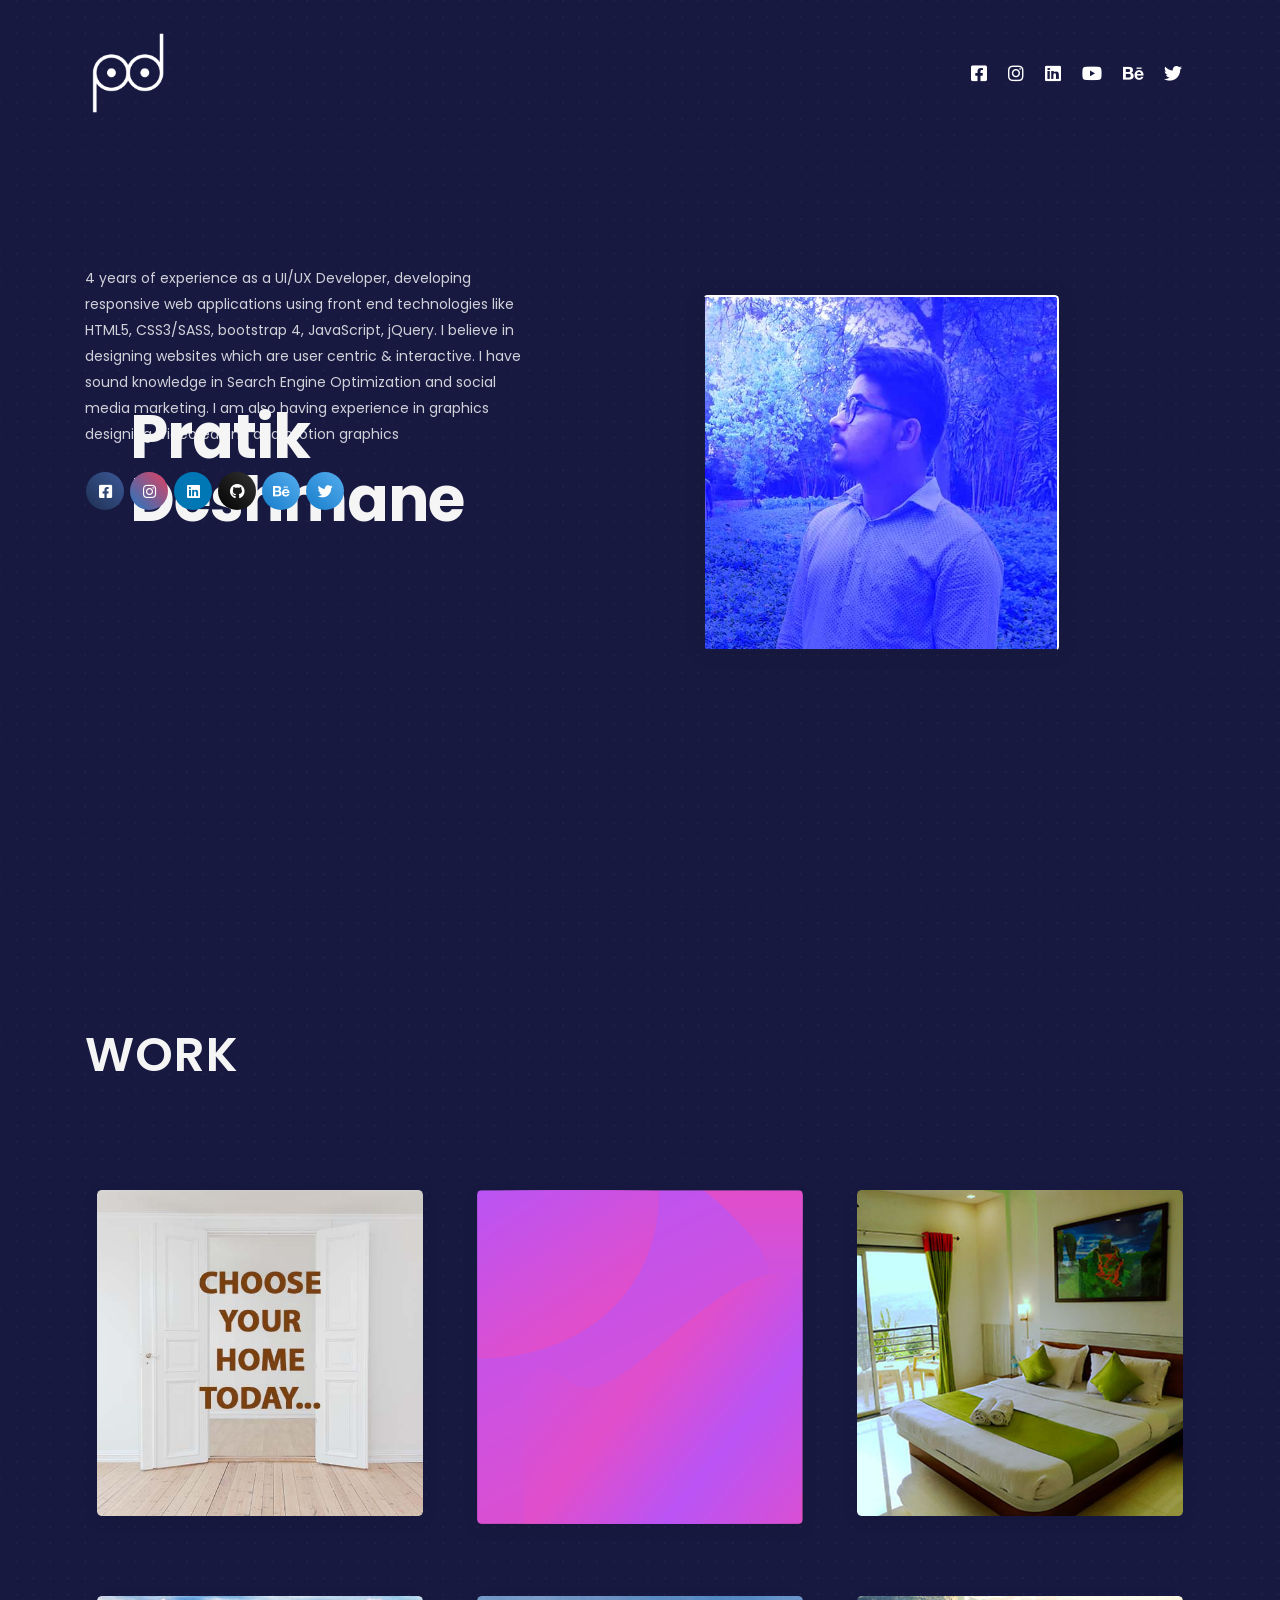
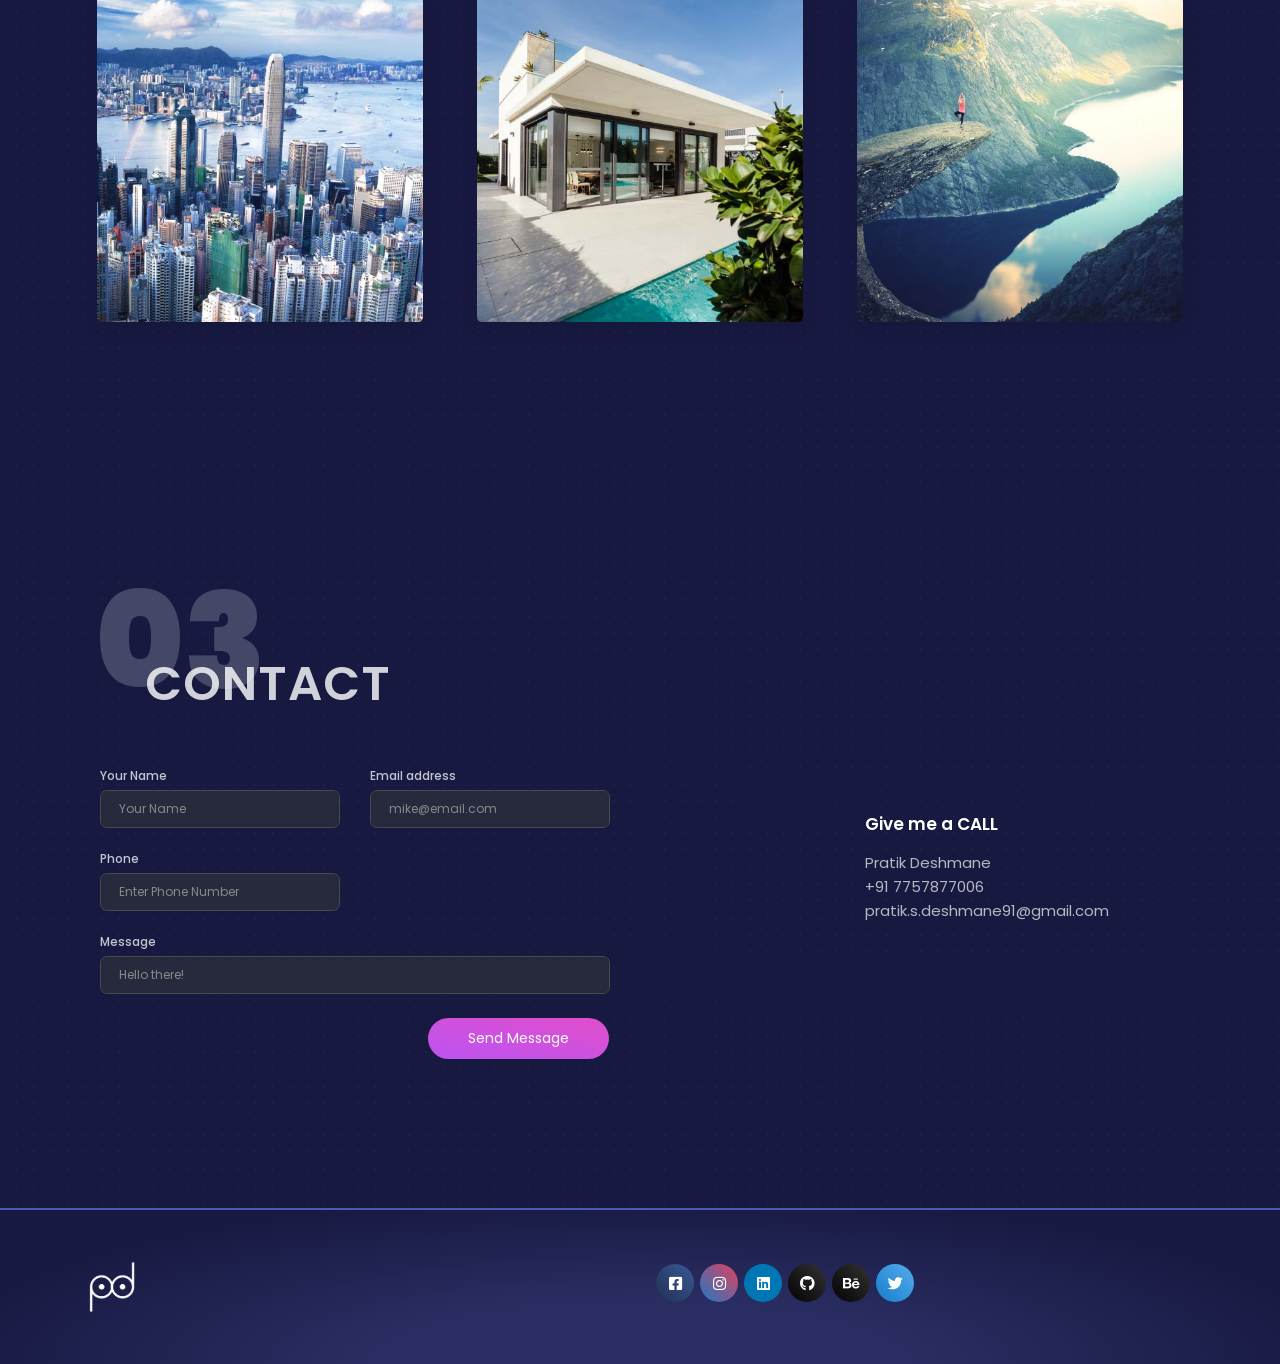
<file: index.html>
<!DOCTYPE html>
<html lang="en">

<head>
  <meta charset="utf-8" />
  <meta name="viewport" content="width=device-width, initial-scale=1, shrink-to-fit=no">
  <link rel="apple-touch-icon" sizes="76x76" href="./assets/img/apple-icon.png">
  <link rel="icon" type="image/png" href="./assets/img/favicon.png">
  <title>
    Pratik Deshmane
  </title>
  <!--     Fonts and icons     -->
  <link href="https://fonts.googleapis.com/css?family=Poppins:200,300,400,600,700,800" rel="stylesheet" />
  <link href="https://use.fontawesome.com/releases/v5.0.6/css/all.css" rel="stylesheet">
  <!-- Nucleo Icons -->
  <link href="./assets/css/nucleo-icons.css" rel="stylesheet" />
  <!-- CSS Files -->
  <link href="./assets/css/blk-design-system.css?v=1.0.0" rel="stylesheet" />
  <link rel="stylesheet" type="text/css" href="./assets/css/style.css">
  <!-- CSS Just for demo purpose, don't include it in your project -->
  <link href="./assets/demo/demo.css" rel="stylesheet" />

<!-- Schema Markup -->
<script type="application/ld+json">
{
  "@context": "https://schema.org",
  "@type": "Person",
  "name": "Pratik Deshmane",
  "url": "https://pratik7006.github.io",
  "birthDate": "25 March 1995",
  "telephone":"7757877006",
  "email": "pratik.s.deshmane91@gmail.com",
  "jobTitle": "User Interface Developer",
  "image":"https://pratik7006.github.io/assets/img/Pratik%20Deshmane.jpg",
  "sameAs": [
    "https://www.facebook.com/pratik.deshmane2",
    "https://instagram.com/pratik_deshmane007",
    "https://in.linkedin.com/in/pratik7006",
    "https://www.youtube.com/channel/UCKSaglBU7NVOfgul39siNog",
    "https://www.twitter.com/pratik7006",
    "https://github.com/Pratik7006",
    "https://pratikdeshmane7006.blogspot.com",
    "https://www.behance.net/pratik7006"
  ]
}
</script>
<!-- Schema Markup End -->
<meta name="msvalidate.01" content="924E0CCBB976D7D7551F58FAAAE30FB3" />

<meta name="google-site-verification" content="f8Y5JYh2Ms07PH2rwck9EFtrGc22b2k3TBt7QG4qVjU" />
</head>

<body class="profile-page">
  <!-- Navbar -->
  <nav class="navbar navbar-expand-lg fixed-top navbar-transparent " color-on-scroll="100">
    <div class="container">
      <div class="navbar-translate">
        <a class="navbar-brand" href="https://pratik7006.github.io" title="Pratik Deshmane" data-placement="bottom" target="_blank">
          <img src="./assets/img/pratik_deshmane_logo.png" class="logo">
        </a>
        <button class="navbar-toggler navbar-toggler" type="button" data-toggle="collapse" data-target="#navigation" aria-controls="navigation-index" aria-expanded="false" aria-label="Toggle navigation">
          <span class="navbar-toggler-bar bar1"></span>
          <span class="navbar-toggler-bar bar2"></span>
          <span class="navbar-toggler-bar bar3"></span>
        </button>
      </div>
      <div class="collapse navbar-collapse justify-content-end" id="navigation">
        <div class="navbar-collapse-header">
          <div class="row">
            <div class="col-6 collapse-brand">
              <a>
                PRATIK D.
              </a>
            </div>
            <div class="col-6 collapse-close text-right">
              <button type="button" class="navbar-toggler" data-toggle="collapse" data-target="#navigation" aria-controls="navigation-index" aria-expanded="false" aria-label="Toggle navigation">
                <i class="tim-icons icon-simple-remove"></i>
              </button>
            </div>
          </div>
        </div>
        <ul class="navbar-nav">
          <li class="nav-item p-0">
            <a class="nav-link" href="https://www.facebook.com/pratik.deshmane2" target="_blank">
              <i class="fab fa-facebook-square social"></i>
              <p class="d-lg-none d-xl-none">Facebook</p>
            </a>
          </li>
          <li class="nav-item p-0">
            <a class="nav-link"  href="https://www.instagram.com/pratik_deshmane007" target="_blank">
              <i class="fab fa-instagram social"></i>
              <p class="d-lg-none d-xl-none">Instagram</p>
            </a>
          </li>
          <li class="nav-item p-0">
            <a class="nav-link" href="https://in.linkedin.com/in/pratik7006" target="_blank">
              <i class="fab fa-linkedin social"></i>
              <p class="d-lg-none d-xl-none">LinkedIn</p>
            </a>
          </li>
          <li class="nav-item p-0">
            <a class="nav-link" href="https://www.youtube.com/channel/UCKSaglBU7NVOfgul39siNog" target="_blank">
              <i class="fab fa-youtube social"></i>
              <p class="d-lg-none d-xl-none">Youtube</p>
            </a>
          </li>
          <li class="nav-item p-0">
            <a class="nav-link" ref="https://www.behance.net/pratik7006" target="_blank">
              <i class="fab fa-behance social"></i>
              <p class="d-lg-none d-xl-none">Twitter</p>
            </a>
          </li>
          <li class="nav-item p-0">
            <a class="nav-link" ref="https://www.twitter.com/pratik7006" target="_blank">
              <i class="fab fa-twitter social"></i>
              <p class="d-lg-none d-xl-none">Twitter</p>
            </a>
          </li>
        </ul>
      </div>
    </div>
  </nav>
  <!-- End Navbar -->
  <div class="wrapper">
    <div class="page-header">
      <img src="./assets/img/dots.png" class="dots">
      <img src="./assets/img/path4.png" class="path">
      <div class="container align-items-center">
        <div class="row">
          <div class="col-lg-6 col-md-6">
            <h1 class="profile-title text-left">Pratik Deshmane</h1>
            <h5 class="text-on-back">01</h5>
            <p class="profile-description">4 years of experience as a UI/UX Developer, developing responsive web applications 
                                          using front end technologies like HTML5, CSS3/SASS, bootstrap 4, JavaScript, jQuery. 
                                          I believe in designing websites which are user centric & interactive. 
                                          I have sound knowledge in Search Engine Optimization and social media marketing. 
                                          I am also having experience in graphics designing, video editing and motion graphics</p>
            <div class="btn-wrapper profile pt-3">
              
              <a target="_blank" href="https://www.facebook.com/pratik.deshmane2" class="btn btn-icon btn-facebook btn-round" data-toggle="tooltip" data-original-title="Connect with me">
                <i class="fab fa-facebook-square"></i>
              </a>
              <a target="_blank" href="https://www.instagram.com/pratik_deshmane007" class="btn btn-icon btn-instagram  btn-round" data-toggle="tooltip" data-original-title="Follow Me">
                <i class="fab fa-instagram"></i>
              </a>
              <a target="_blank" href="https://www.linkedin.com/in/pratik-deshmane-25m395/" class="btn btn-icon btn-linkedin  btn-round" data-toggle="tooltip" data-original-title="Connect with me">
                <i class="fab fa-linkedin"></i>
              </a>
              <a target="_blank" href="https://github.com/Pratik7006" class="btn btn-icon btn-github btn-round" data-toggle="tooltip" data-original-title="Follow me">
                <i class="fab fa-github"></i>
              </a>
              <a target="_blank" href="https://www.behance.net/pratik7006" class="btn btn-icon btn-twitter btn-round" data-toggle="tooltip" data-original-title="Follow me">
                <i class="fab fa-behance"></i>
              </a>
              <a target="_blank" href="https://www.twitter.com/pratik7006" class="btn btn-icon btn-twitter btn-round" data-toggle="tooltip" data-original-title="Follow me">
                <i class="fab fa-twitter"></i>
              </a>
            </div>
          </div>
          <div class="col-lg-5 col-md-6 ml-auto mr-auto">
            <img src="./assets/img/pratik.jpg" class="profile-image shadow">
          </div>
        </div>
      </div>
    </div>
    <div class="section">
      <div class="container">
        <div class="row">
          <div class="col-md-12">
            <h1 class="work align-items-center">Work</h1>
          </div>
        </div>
        <div class="row justify-content-between mt-5 ">
         <div class="col-md-4">
           <div class="project-item">
             <a href="kumar_properties/index.html">
               <img src="./assets/img/kumar_properties.jpg" class="project-image">
               <div class="project-overlay">
                 <h4>Kumar Properties</h4>
                 <p>Real Estate Website</p>
               </div>
             </a>
           </div>
         </div>
         <div class="col-md-4">
           <div class="project-item">
             <a href="background_generator/index.html">
               <img src="./assets/img/square-purple-1.png" class="project-image">
               <div class="project-overlay">
                 <h4>Gradient Generator</h4>
                 <p>Color Tool</p>
               </div>
             </a>
           </div>
         </div>
         <div class="col-md-4">
           <div class="project-item">
             <a href="hotel_downtown/index.html">
               <img src="./assets/img/downtown.jpg" class="project-image">
               <div class="project-overlay">
                 <h4>Hotel Downtown</h4>
                 <p>Hospitality Website</p>
               </div>
             </a>
           </div>
         </div>
        </div>
        <div class="row justify-content-between mt-5 ">
         <div class="col-md-4">
           <div class="project-item">
             <a href="mystic/index.html">
               <img src="./assets/img/mega_mystic.jpg" class="project-image">
               <div class="project-overlay">
                 <h4>Mega Mystic</h4>
                 <p>Gaming Concept</p>
               </div>
             </a>
           </div>
         </div>
         <div class="col-md-4">
           <div class="project-item">
             <a href="Premium_homes/index.html">
               <img src="./assets/img/premium.jpg" class="project-image">
               <div class="project-overlay">
                 <h4>Premium Homes</h4>
                 <p>Luxury Real Estate</p>
               </div>
             </a>
           </div>
         </div>
         <div class="col-md-4">
           <div class="project-item">
             <a href="NATOURS/index.html">
               <img src="./assets/img/natours.jpg" class="project-image">
               <div class="project-overlay">
                 <h4>Natours</h4>
                 <p>Tour Booking Site</p>
               </div>
             </a>
           </div>
         </div>
        </div>
      </div>
    </div>
    <section class="section">
      <div class="container">
        <div class="row">
          <div class="col-md-6">
            <div class="card card-plain">
              <div class="card-header">
                <h1 class="profile-title text-left">Contact</h1>
                <h5 class="text-on-back">03</h5>
              </div>
              <div class="card-body">
                <form>
                  <div class="row">
                    <div class="col-md-6">
                      <div class="form-group">
                        <label>Your Name</label>
                        <input type="text" class="form-control" placeholder="Your Name">
                      </div>
                    </div>
                    <div class="col-md-6">
                      <div class="form-group">
                        <label>Email address</label>
                        <input type="email" class="form-control" placeholder="mike@email.com">
                      </div>
                    </div>
                  </div>
                  <div class="row">
                    <div class="col-md-6">
                      <div class="form-group">
                        <label>Phone</label>
                        <input type="text" class="form-control" placeholder="Enter Phone Number">
                      </div>
                    </div>
                  </div>
                  <div class="row">
                    <div class="col-md-12">
                      <div class="form-group">
                        <label>Message</label>
                        <input type="text" class="form-control" placeholder="Hello there!">
                      </div>
                    </div>
                  </div>
                  <button type="submit" class="btn btn-primary btn-round float-right" rel="tooltip" data-original-title="Can't wait for your message" data-placement="right">Send Message</button>
                </form>
              </div>
            </div>
          </div>
          <div class="col-md-4 ml-auto">
            <div class="info info-horizontal">
              <!-- <div class="icon icon-primary">
                <i class="tim-icons icon-square-pin"></i>
              </div> -->
              <!-- <div class="description">
                <h4 class="info-title">Find us at the office</h4>
                <p> Bld Mihail Kogalniceanu, nr. 8,
                  <br> 7652 Bucharest,
                  <br> Romania
                </p>
              </div> -->
            </div>
            <div class="info info-horizontal">
              <!-- <div class="icon icon-primary">
                <i class="tim-icons icon-mobile"></i>
              </div> -->
              <div class="description">
                <h4 class="info-title">Give me a CALL</h4>
                <p> Pratik Deshmane
                  <br> +91 7757877006
                  <br> pratik.s.deshmane91@gmail.com
                </p>
              </div>
            </div>
          </div>
        </div>
      </div>
    </section>
    <footer class="footer">
      <div class="container">
        <div class="row">
          <div class="col-md-6 ">
           <img src="./assets/img/pratik_deshmane_logo.png" class="logo">
          </div>
          <div class="col-md-6 ">
            <div class="btn-wrapper profile float-center ">
              
              <a target="_blank" href="https://www.facebook.com/pratik.deshmane2" class="btn btn-icon btn-facebook btn-round" data-toggle="tooltip" data-original-title="Connect with me">
                <i class="fab fa-facebook-square"></i>
              </a>
              <a target="_blank" href="https://www.instagram.com/pratik_deshmane007" class="btn btn-icon btn-instagram  btn-round" data-toggle="tooltip" data-original-title="Follow Me">
                <i class="fab fa-instagram"></i>
              </a>
              <a target="_blank" href="https://www.linkedin.com/in/pratik-deshmane-25m395/" class="btn btn-icon btn-linkedin  btn-round" data-toggle="tooltip" data-original-title="Connect with me">
                <i class="fab fa-linkedin"></i>
              </a>
              <a target="_blank" href="https://github.com/Pratik7006" class="btn btn-icon btn-github btn-round" data-toggle="tooltip" data-original-title="Follow me">
                <i class="fab fa-github"></i>
              </a>
              <a target="_blank" href="https://www.behance.net/pratik7006" class="btn btn-icon btn-github btn-round" data-toggle="tooltip" data-original-title="Follow me">
                <i class="fab fa-behance"></i>
              </a>
              <a target="_blank" href="https://www.twitter.com/pratik7006" class="btn btn-icon btn-twitter btn-round" data-toggle="tooltip" data-original-title="Follow me">
                <i class="fab fa-twitter"></i>
              </a>
            </div>
          </div>
        </div>
      </div>
    </footer>
  </div>
  <!--   Core JS Files   -->
  <script src="./assets/js/core/jquery.min.js" type="text/javascript"></script>
  <script src="./assets/js/core/popper.min.js" type="text/javascript"></script>
  <script src="./assets/js/core/bootstrap.min.js" type="text/javascript"></script>
  <script src="./assets/js/plugins/perfect-scrollbar.jquery.min.js"></script>
  <!--  Plugin for Switches, full documentation here: http://www.jque.re/plugins/version3/bootstrap.switch/ -->
  <script src="./assets/js/plugins/bootstrap-switch.js"></script>
  <!--  Plugin for the Sliders, full documentation here: http://refreshless.com/nouislider/ -->
  <script src="./assets/js/plugins/nouislider.min.js" type="text/javascript"></script>
  <!-- Chart JS -->
  <script src="./assets/js/plugins/chartjs.min.js"></script>
  <!--  Plugin for the DatePicker, full documentation here: https://github.com/uxsolutions/bootstrap-datepicker -->
  <script src="./assets/js/plugins/moment.min.js"></script>
  <script src="./assets/js/plugins/bootstrap-datetimepicker.js" type="text/javascript"></script>
  <!-- Black Dashboard DEMO methods, don't include it in your project! -->
  <script src="./assets/demo/demo.js"></script>
  <!-- Control Center for Black UI Kit: parallax effects, scripts for the example pages etc -->
  <script src="./assets/js/blk-design-system.min.js?v=1.0.0" type="text/javascript"></script>
</body>

</html>
</file>
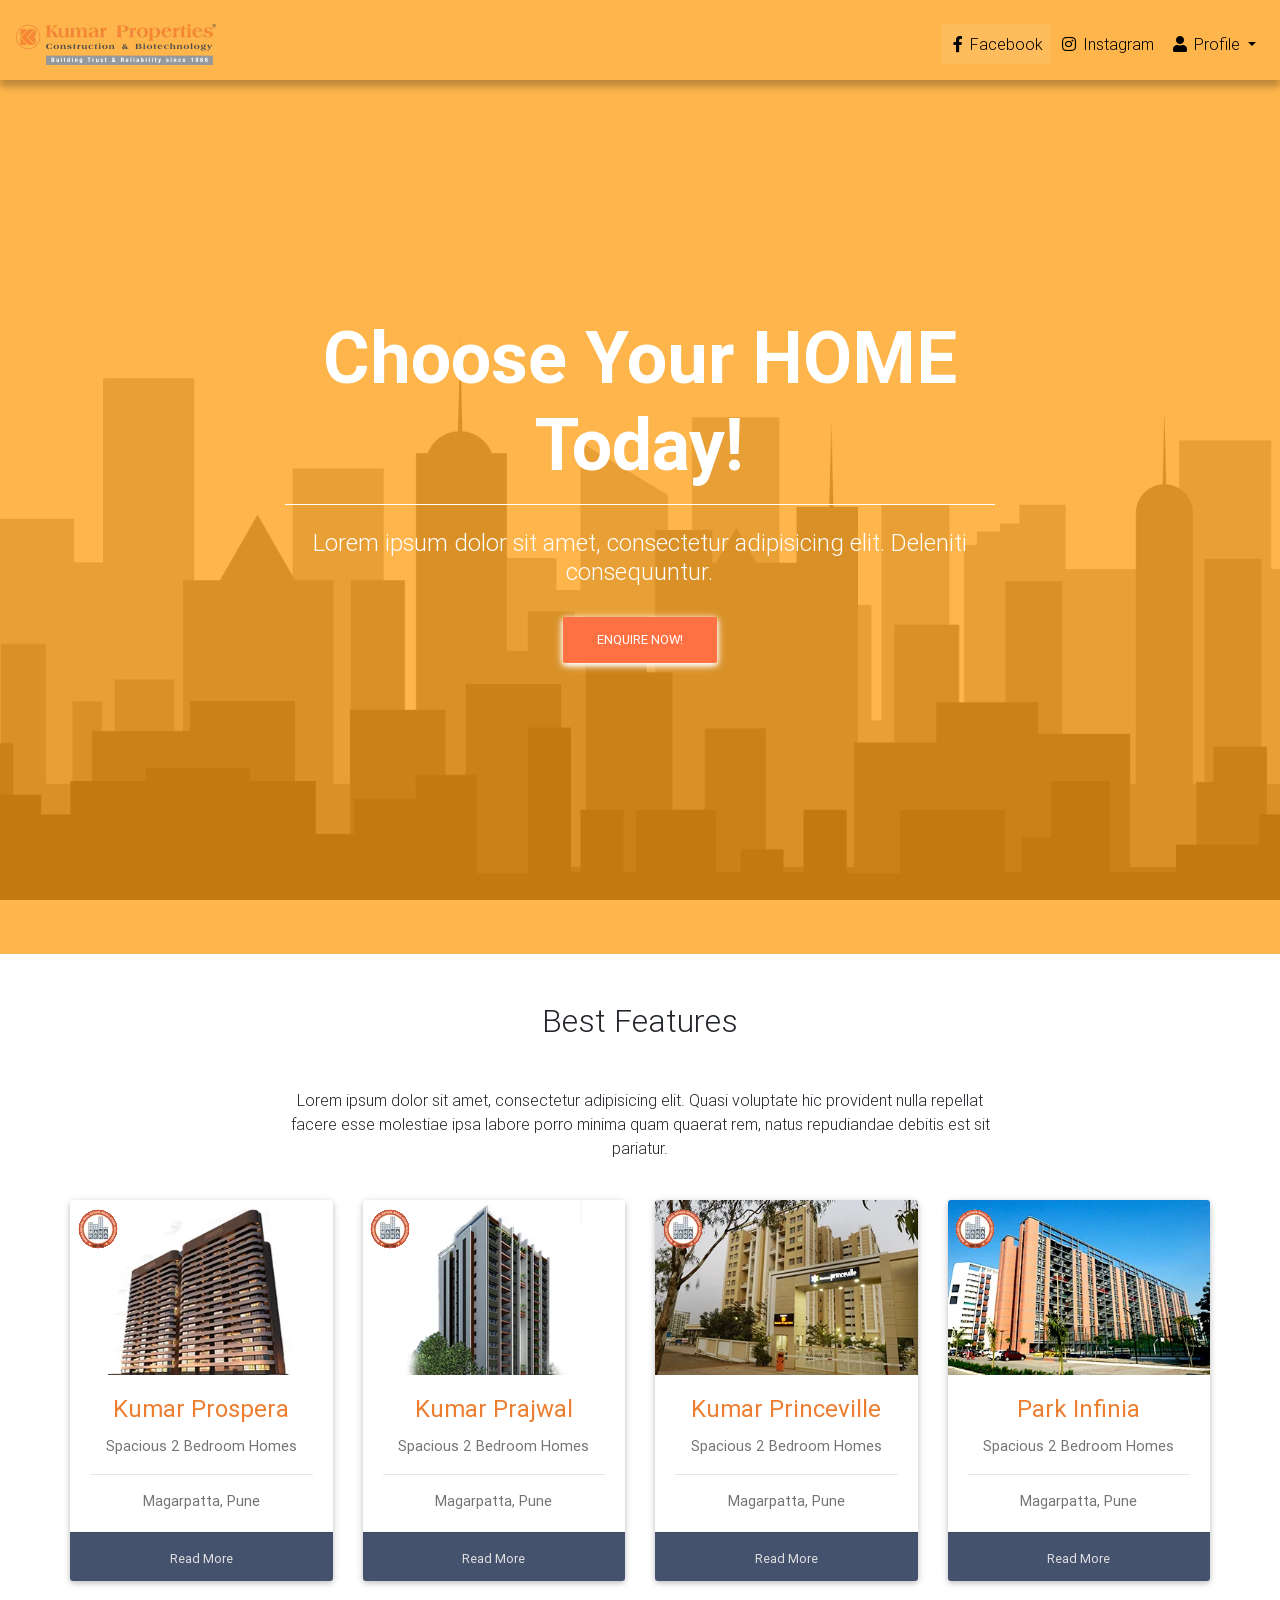
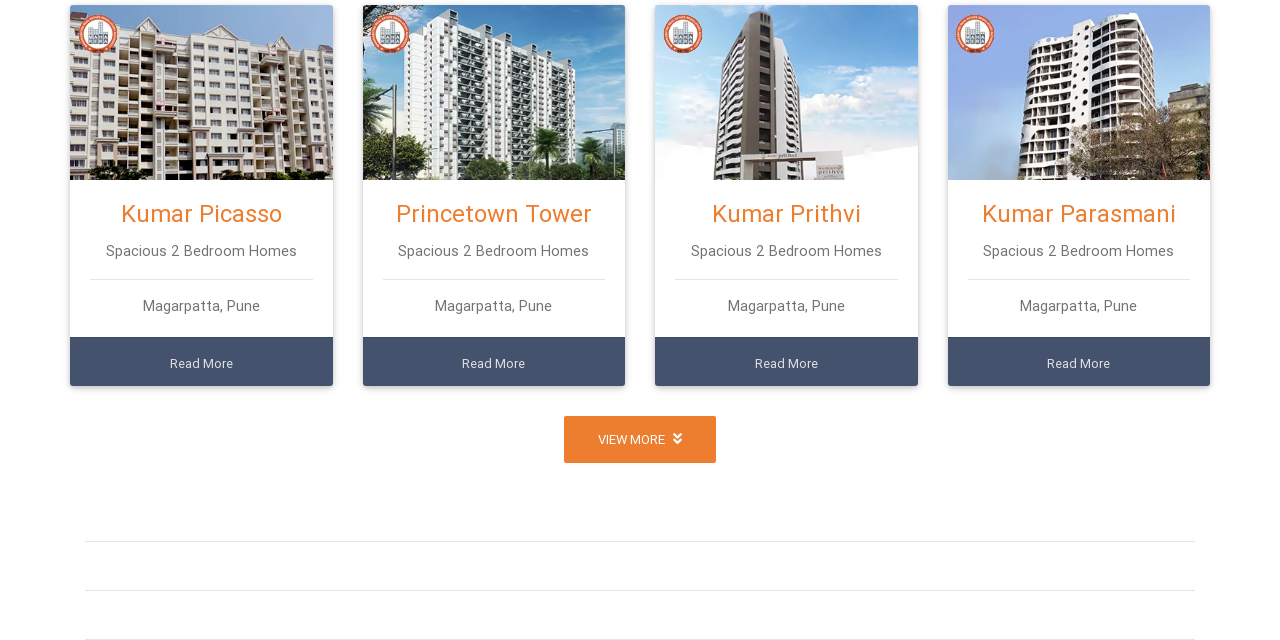
<file: 2bhk flats/index.html>
<!DOCTYPE html>
<html lang="en">

<head>
 
  <div id="intro" class="view">

    <div class="mask rgba-orange-strong">

        <div class="container-fluid d-flex align-items-center justify-content-center h-100">

            <div class="row d-flex justify-content-center text-center">

                <div class="col-md-10">
                 

                    <!-- Heading -->
                    <h2 class="display-3 font-weight-bold white-text pt-5 mb-2 animated fadeInDown">Choose Your HOME Today!</h2>

                    <!-- Divider -->
                    <hr class="hr-light">

                    <!-- Description -->
                    <h4 class="white-text my-4">Lorem ipsum dolor sit amet, consectetur adipisicing elit. Deleniti consequuntur.</h4>
                    <div class="text-center">
                      <a href="" class="btn btn-deep-orange btn-rounded mb-4" id="enquire" data-toggle="modal" data-target="#modalRegisterForm">Enquire Now!</a>
                    </div>

                </div>

            </div>

        </div>

    </div>

</div>

  <meta charset="utf-8">
  <meta name="viewport" content="width=device-width, initial-scale=1, shrink-to-fit=no">
  <meta http-equiv="x-ua-compatible" content="ie=edge">
  <meta name="theme-color" content="#f48634"/>
  <title>Material Design Bootstrap</title>
  <!-- Font Awesome -->
 

  
</head>

<body>
    <!-- Bootstrap core CSS -->
  <link href="css/bootstrap.min.css" rel="stylesheet">
  <!-- Material Design Bootstrap -->
  <link href="css/mdb.min.css" rel="stylesheet">
  <!-- Your custom styles (optional) -->
  <link href="css/style.css" rel="stylesheet">

  <link rel="stylesheet" href="https://use.fontawesome.com/releases/v5.6.3/css/all.css">
  <!-- Start your project here-->
        <!-- As a link -->
<!--Main Navigation-->
<header>
        <!--Navbar-->
        <!--Navbar -->
<nav class="navbar navbar-expand-lg navbar-dark scrolling-navbar fixed-top top-nav-collapse ">
  <a class="navbar-brand" href="#"><img src="./img/rera.webp" id="Logo"></a>
  <button class="navbar-toggler" type="button" data-toggle="collapse" data-target="#navbarSupportedContent-4"
    aria-controls="navbarSupportedContent-4" aria-expanded="false" aria-label="Toggle navigation">
    <span class="navbar-toggler-icon"></span>
  </button>
  <div class="collapse navbar-collapse" id="navbarSupportedContent-4">
    <ul class="navbar-nav ml-auto">
      <li class="nav-item active">
        <a class="nav-link" href="#">
          <i class="fab fa-facebook-f"></i> Facebook
          <span class="sr-only">(current)</span>
        </a>
      </li>
      <li class="nav-item">
        <a class="nav-link" href="#">
          <i class="fab fa-instagram"></i> Instagram</a>
      </li>
      <li class="nav-item dropdown">
        <a class="nav-link dropdown-toggle" id="navbarDropdownMenuLink-4" data-toggle="dropdown" aria-haspopup="true"
          aria-expanded="false">
          <i class="fas fa-user"></i> Profile </a>
        <div class="dropdown-menu dropdown-menu-right dropdown-info" aria-labelledby="navbarDropdownMenuLink-4">
          <a class="dropdown-item" href="#">My account</a>
          <a class="dropdown-item" href="#">Log out</a>
        </div>
      </li>
    </ul>
  </div>
</nav>
<!--/.Navbar -->
        <!--Navbar-->

<!--/.Navbar-->       
<!--Mask-->
<!--Mask-->

<!--/.Mask-->
<!--/.Mask-->           
</header>
<!--Main Navigation-->

<!--Main layout-->
<!--Main layout-->
<main class="mt-5">
    <div class="container">

        <!--Section: Best Features-->
        <!--Section: Best Features-->
<section id="best-features" class="text-center">

  <!-- Heading -->
  <h2 class="mb-5">Best Features</h2>

  <!--Grid row-->
  <div class="row d-flex justify-content-center mb-4">

      <!--Grid column-->
      <div class="col-md-8">

          <!-- Description -->
          <p>Lorem ipsum dolor sit amet, consectetur adipisicing elit. Quasi voluptate hic provident nulla repellat
              facere esse molestiae ipsa labore porro minima quam quaerat rem, natus repudiandae debitis est
              sit pariatur.</p>

      </div>
      <!--Grid column-->

  </div>
  <!--Grid row-->

  <!--Grid row-->
  <div class="row">

    <!-- Card deck -->
<div class="card-deck">

    <!-- Card -->
  <div class="card mb-4 hoverable zoom ">

    <!--Card image-->
    <div class="view overlay ">
      <img class="card-img-top" src="img/kumar_prospera.webp" alt="Card image cap">
      <a href="#!">
        <div class="mask rgba-white-slight"></div>
      </a>
    </div>

    <!--Card content-->
    <div class="card-body">

      <!--Title-->
      
        <h4 class="card-title">Kumar Prospera</h4>
        <!--Text-->
        <p class="card-text">Spacious 2 Bedroom Homes</p>
        <hr>
        <p class="card-text">Magarpatta, Pune</p>
      
      <!-- Provides extra visual weight and identifies the primary action in a set of buttons -->
      <!-- <button type="button" class="btn btn-light-blue btn-md">Read more</button> -->

    </div>
    <a href="#" class="card-read">
      <div class="card-footer mdb-color">
        <small class="text-light">Read More</small>
      </div>
    </a>
  </div>
  <!-- Card -->

    <!-- Card -->
  <div class="card mb-4 hoverable zoom ">

    <!--Card image-->
    <div class="view overlay ">
      <img class="card-img-top" src="img/kumar_prajwal.webp" alt="Card image cap">
      <a href="#!">
        <div class="mask rgba-white-slight"></div>
      </a>
    </div>

    <!--Card content-->
    <div class="card-body">

      <!--Title-->
      
        <h4 class="card-title">Kumar Prajwal</h4>
        <!--Text-->
        <p class="card-text">Spacious 2 Bedroom Homes</p>
        <hr>
        <p class="card-text">Magarpatta, Pune</p>
      
      <!-- Provides extra visual weight and identifies the primary action in a set of buttons -->
      <!-- <button type="button" class="btn btn-light-blue btn-md">Read more</button> -->

    </div>
    <a href="#" class="card-read">
      <div class="card-footer mdb-color">
        <small class="text-light">Read More</small>
      </div>
    </a>
  </div>
  <!-- Card -->


    <!-- Card -->
  <div class="card mb-4 hoverable zoom ">

    <!--Card image-->
    <div class="view overlay ">
      <img class="card-img-top" src="img/kumar_princeville.webp" alt="Card image cap">
      <a href="#!">
        <div class="mask rgba-white-slight"></div>
      </a>
    </div>

    <!--Card content-->
    <div class="card-body">

      <!--Title-->
      
        <h4 class="card-title">Kumar Princeville</h4>
        <!--Text-->
        <p class="card-text">Spacious 2 Bedroom Homes</p>
        <hr>
        <p class="card-text">Magarpatta, Pune</p>
      
      <!-- Provides extra visual weight and identifies the primary action in a set of buttons -->
      <!-- <button type="button" class="btn btn-light-blue btn-md">Read more</button> -->

    </div>
    <a href="#" class="card-read">
      <div class="card-footer mdb-color">
        <small class="text-light">Read More</small>
      </div>
    </a>
  </div>
  <!-- Card -->


    <!-- Card -->
  <div class="card mb-4 hoverable zoom ">

    <!--Card image-->
    <div class="view overlay ">
      <img class="card-img-top" src="img/park_infinia.webp" alt="Card image cap">
      <a href="#!">
        <div class="mask rgba-white-slight"></div>
      </a>
    </div>

    <!--Card content-->
    <div class="card-body">

      <!--Title-->
      
        <h4 class="card-title">Park Infinia</h4>
        <!--Text-->
        <p class="card-text">Spacious 2 Bedroom Homes</p>
        <hr>
        <p class="card-text">Magarpatta, Pune</p>
      
      <!-- Provides extra visual weight and identifies the primary action in a set of buttons -->
      <!-- <button type="button" class="btn btn-light-blue btn-md">Read more</button> -->

    </div>
    <a href="#" class="card-read">
      <div class="card-footer mdb-color">
        <small class="text-light">Read More</small>
      </div>
    </a>
  </div>
</div>
  <!-- Card -->
<div class="card-deck">
  <!-- Card -->
  <div class="card mb-4 hoverable zoom ">

    <!--Card image-->
    <div class="view overlay ">
      <img class="card-img-top" src="img/kumar_picasso.webp" alt="Card image cap">
      <a href="#!">
        <div class="mask rgba-white-slight"></div>
      </a>
    </div>

    <!--Card content-->
    <div class="card-body">

      <!--Title-->
      
        <h4 class="card-title">Kumar Picasso</h4>
        <!--Text-->
        <p class="card-text">Spacious 2 Bedroom Homes</p>
        <hr>
        <p class="card-text">Magarpatta, Pune</p>
      
      <!-- Provides extra visual weight and identifies the primary action in a set of buttons -->
      <!-- <button type="button" class="btn btn-light-blue btn-md">Read more</button> -->

    </div>
    <a href="#" class="card-read">
      <div class="card-footer mdb-color">
        <small class="text-light">Read More</small>
      </div>
    </a>
  </div>
  <!-- Card -->
  <!-- Card -->
  <div class="card mb-4 hoverable zoom ">

    <!--Card image-->
    <div class="view overlay ">
      <img class="card-img-top" src="img/princetown_tower.webp" alt="Card image cap">
      <a href="#!">
        <div class="mask rgba-white-slight"></div>
      </a>
    </div>

    <!--Card content-->
    <div class="card-body">

      <!--Title-->
      
        <h4 class="card-title">Princetown Tower</h4>
        <!--Text-->
        <p class="card-text">Spacious 2 Bedroom Homes</p>
        <hr>
        <p class="card-text">Magarpatta, Pune</p>
      
      <!-- Provides extra visual weight and identifies the primary action in a set of buttons -->
      <!-- <button type="button" class="btn btn-light-blue btn-md">Read more</button> -->

    </div>
    <a href="#" class="card-read">
      <div class="card-footer mdb-color">
        <small class="text-light">Read More</small>
      </div>
    </a>
  </div>
  <!-- Card -->
  <!-- Card -->
  <div class="card mb-4 hoverable zoom ">

    <!--Card image-->
    <div class="view overlay ">
      <img class="card-img-top" src="img/kumar_prithvi.webp" alt="Card image cap">
      <a href="#!">
        <div class="mask rgba-white-slight"></div>
      </a>
    </div>

    <!--Card content-->
    <div class="card-body">

      <!--Title-->
      
        <h4 class="card-title">Kumar Prithvi</h4>
        <!--Text-->
        <p class="card-text">Spacious 2 Bedroom Homes</p>
        <hr>
        <p class="card-text">Magarpatta, Pune</p>
      
      <!-- Provides extra visual weight and identifies the primary action in a set of buttons -->
      <!-- <button type="button" class="btn btn-light-blue btn-md">Read more</button> -->

    </div>
    <a href="#" class="card-read">
      <div class="card-footer mdb-color">
        <small class="text-light">Read More</small>
      </div>
    </a>
  </div>
  <!-- Card -->
    <!-- Card -->
  <div class="card mb-4 hoverable zoom ">

    <!--Card image-->
    <div class="view overlay ">
      <img class="card-img-top" src="img/kumar_parasmani.webp" alt="Card image cap">
      <a href="#!">
        <div class="mask rgba-white-slight"></div>
      </a>
    </div>

    <!--Card content-->
    <div class="card-body">

      <!--Title-->
      
        <h4 class="card-title">Kumar Parasmani</h4>
        <!--Text-->
        <p class="card-text">Spacious 2 Bedroom Homes</p>
        <hr>
        <p class="card-text">Magarpatta, Pune</p>
      
      <!-- Provides extra visual weight and identifies the primary action in a set of buttons -->
      <!-- <button type="button" class="btn btn-light-blue btn-md">Read more</button> -->

    </div>
    <a href="#" class="card-read">
      <div class="card-footer mdb-color">
        <small class="text-light">Read More</small>
      </div>
    </a>
  </div>
  <!-- Card -->

</div>
<!-- <input type="button" name="answer" value="Show Div" onclick="showDiv()" /> -->
<div class="container-fluid d-flex align-items-center justify-content-center h-100 pb-4">
  <button type="button" class="btn view_more" onclick="showDiv()" id="show_button">View More<i class="fas fa-angle-double-down ml-2"></i></button>
</div>

<div id="readMore" style="display:none;">
<!-- Card deck -->
<div class="card-deck">
  <!-- Card -->
  <div class="card mb-4 hoverable zoom ">

    <!--Card image-->
    <div class="view overlay ">
      <img class="card-img-top" src="img/kumar_picasso.webp" alt="Card image cap">
      <a href="#!">
        <div class="mask rgba-white-slight"></div>
      </a>
    </div>

    <!--Card content-->
    <div class="card-body">

      <!--Title-->
      
        <h4 class="card-title">Kumar Picasso</h4>
        <!--Text-->
        <p class="card-text">Spacious 2 Bedroom Homes</p>
        <hr>
        <p class="card-text">Magarpatta, Pune</p>
      
      <!-- Provides extra visual weight and identifies the primary action in a set of buttons -->
      <!-- <button type="button" class="btn btn-light-blue btn-md">Read more</button> -->

    </div>
    <a href="#" class="card-read">
      <div class="card-footer mdb-color">
        <small class="text-light">Read More</small>
      </div>
    </a>
  </div>
  <!-- Card -->
  <!-- Card -->
  <div class="card mb-4 hoverable zoom ">

    <!--Card image-->
    <div class="view overlay ">
      <img class="card-img-top" src="img/princetown_tower.webp" alt="Card image cap">
      <a href="#!">
        <div class="mask rgba-white-slight"></div>
      </a>
    </div>

    <!--Card content-->
    <div class="card-body">

      <!--Title-->
      
        <h4 class="card-title">Princetown Tower</h4>
        <!--Text-->
        <p class="card-text">Spacious 2 Bedroom Homes</p>
        <hr>
        <p class="card-text">Magarpatta, Pune</p>
      
      <!-- Provides extra visual weight and identifies the primary action in a set of buttons -->
      <!-- <button type="button" class="btn btn-light-blue btn-md">Read more</button> -->

    </div>
    <a href="#" class="card-read">
      <div class="card-footer mdb-color">
        <small class="text-light">Read More</small>
      </div>
    </a>
  </div>
  <!-- Card -->
  <!-- Card -->
  <div class="card mb-4 hoverable zoom ">

    <!--Card image-->
    <div class="view overlay ">
      <img class="card-img-top" src="img/kumar_prithvi.webp" alt="Card image cap">
      <a href="#!">
        <div class="mask rgba-white-slight"></div>
      </a>
    </div>

    <!--Card content-->
    <div class="card-body">

      <!--Title-->
      
        <h4 class="card-title">Kumar Prithvi</h4>
        <!--Text-->
        <p class="card-text">Spacious 2 Bedroom Homes</p>
        <hr>
        <p class="card-text">Magarpatta, Pune</p>
      
      <!-- Provides extra visual weight and identifies the primary action in a set of buttons -->
      <!-- <button type="button" class="btn btn-light-blue btn-md">Read more</button> -->

    </div>
    <a href="#" class="card-read">
      <div class="card-footer mdb-color">
        <small class="text-light">Read More</small>
      </div>
    </a>
  </div>
  <!-- Card -->
    <!-- Card -->
  <div class="card mb-4 hoverable zoom ">

    <!--Card image-->
    <div class="view overlay ">
      <img class="card-img-top" src="img/kumar_parasmani.webp" alt="Card image cap">
      <a href="#!">
        <div class="mask rgba-white-slight"></div>
      </a>
    </div>

    <!--Card content-->
    <div class="card-body">

      <!--Title-->
      
        <h4 class="card-title">Kumar Parasmani</h4>
        <!--Text-->
        <p class="card-text">Spacious 2 Bedroom Homes</p>
        <hr>
        <p class="card-text">Magarpatta, Pune</p>
      
      <!-- Provides extra visual weight and identifies the primary action in a set of buttons -->
      <!-- <button type="button" class="btn btn-light-blue btn-md">Read more</button> -->

    </div>
    <a href="#" class="card-read">
      <div class="card-footer mdb-color">
        <small class="text-light">Read More</small>
      </div>
    </a>
  </div>
  <!-- Card -->

</div>
</div>
<!-- Card deck -->

  </div>

  <!--Grid row-->

</section>

<div class="modal animated slideInRight" id="modalRegisterForm" tabindex="-1" role="dialog" aria-labelledby="myModalLabel"
  aria-hidden="true">
  <div class="modal-dialog modal-side modal-top-right" role="document">
    <div class="modal-content">
      <div class="modal-header text-center">
        <h4 class="modal-title w-100 font-weight-bold">Sign up</h4>
        <button type="button" class="close" data-dismiss="modal" aria-label="Close">
          <span aria-hidden="true">&times;</span>
        </button>
      </div>
      <div class="modal-body mx-3">
        <div class="md-form mb-5">
          <i class="fas fa-user prefix grey-text"></i>
          <input type="text" id="orangeForm-name" class="form-control validate">
          <label data-error="wrong" data-success="right" for="orangeForm-name" id="user_name">Your name</label>
        </div>
        <div class="md-form mb-5">
          <i class="fas fa-envelope prefix grey-text"></i>
          <input type="email" id="orangeForm-email" class="form-control validate">
          <label data-error="wrong" data-success="right" for="orangeForm-email" id="user_email">Your email</label>
        </div>

        <div class="md-form mb-4">
          <i class="fas fa-phone prefix grey-text fa-flip-horizontal"></i>
          <input type="password" id="orangeForm-pass" class="form-control validate">
          <label data-error="wrong" data-success="right" for="orangeForm-pass" id="user_phone">Your phone</label>
        </div>

      </div>
      <div class="modal-footer d-flex justify-content-center">
        <button class="btn btn-deep-orange" id="submit" method="post" onclick="user_submit()">Submit</button>
      </div>
    </div>
  </div>
</div>




<!--Section: Best Features-->
        <!--Section: Best Features-->

        <hr class="my-5">

        <!--Section: Examples-->
        <section id="examples">



        </section>
        <!--Section: Examples-->

        <hr class="my-5">

        <!--Section: Gallery-->
        <section id="gallery">



        </section>
        <!--Section: Gallery-->

        <hr class="my-5">

        <!--Section: Contact-->
        <section id="contact">



        </section>
        <!--Section: Contact-->

    </div>
</main>
<!--Main layout-->
<!--Main layout-->

<!--Footer-->
<footer>

</footer>
<!--Footer-->
  <!-- /Start your project here-->


  <!-- JQuery -->
  <script type="text/javascript" src="js/jquery-3.3.1.min.js"></script>
    <!-- SCRIPTS -->
  <script type="text/javascript" src="js/script.js"></script>
    <!-- Bootstrap tooltips -->
  <script type="text/javascript" src="js/popper.min.js"></script>
    <!-- Bootstrap core JavaScript -->
  <script type="text/javascript" src="js/bootstrap.min.js"></script>
  <!-- MDB core JavaScript -->
  <script type="text/javascript" src="js/mdb.min.js"></script>

  <script type="text/javascript" src="js/anime.min.js"></script>


  

</body>

</html>
</file>
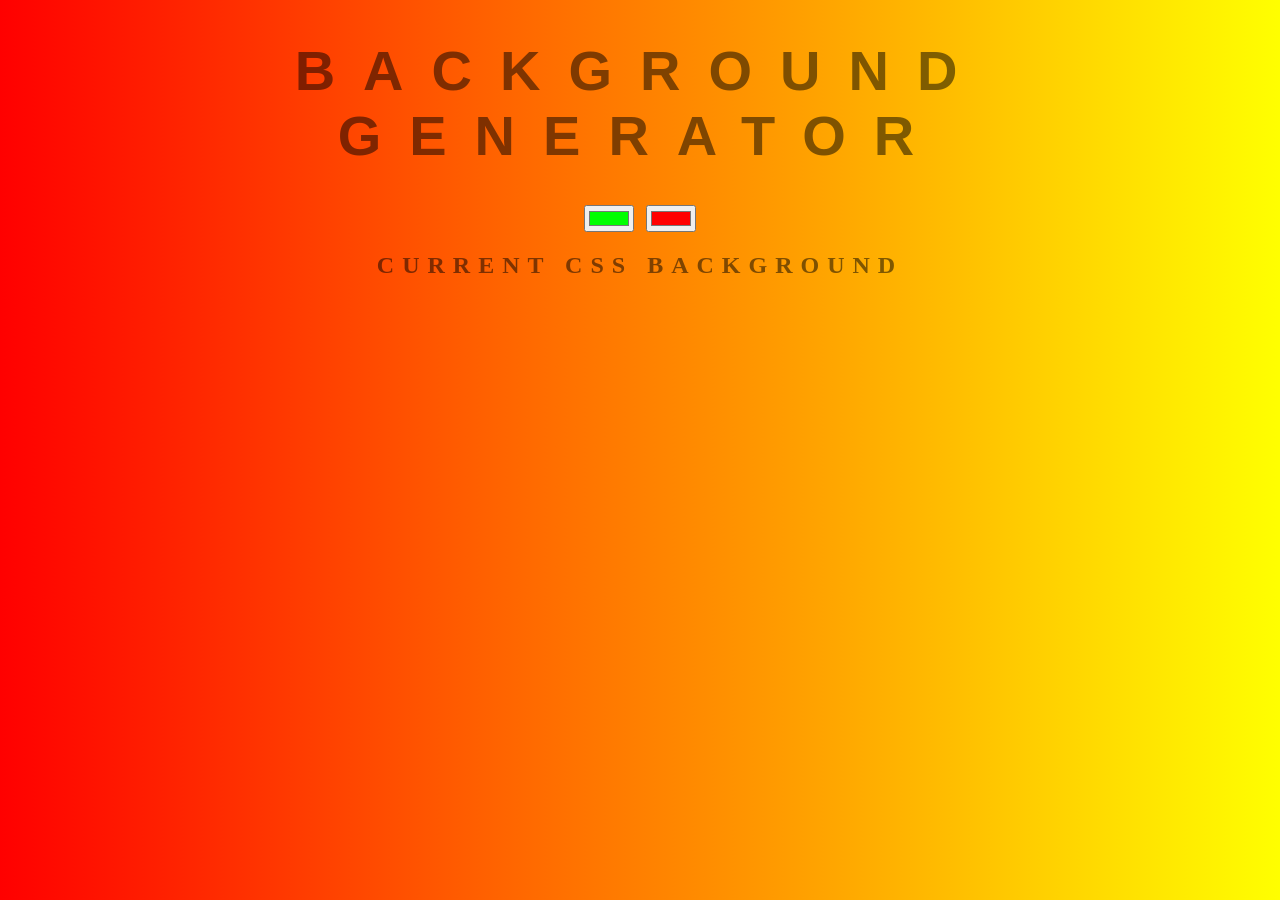
<file: background_generator/index.html>
<!DOCTYPE html>
<html>
<head>
	<title>Gradient Background</title>
	<link rel="stylesheet" type="text/css" href="style.css">
</head>
<body id="gradient">
	<h1>Background Generator</h1>
	<input class="color1" type="color" name="color1" value="#00ff00">
	<input class="color2" type="color" name="color2" value="#ff0000">
	<h2>Current CSS Background</h2>
	<h3></h3>
	<script type="text/javascript" src="script.js"></script>
</body>
</html>
</file>
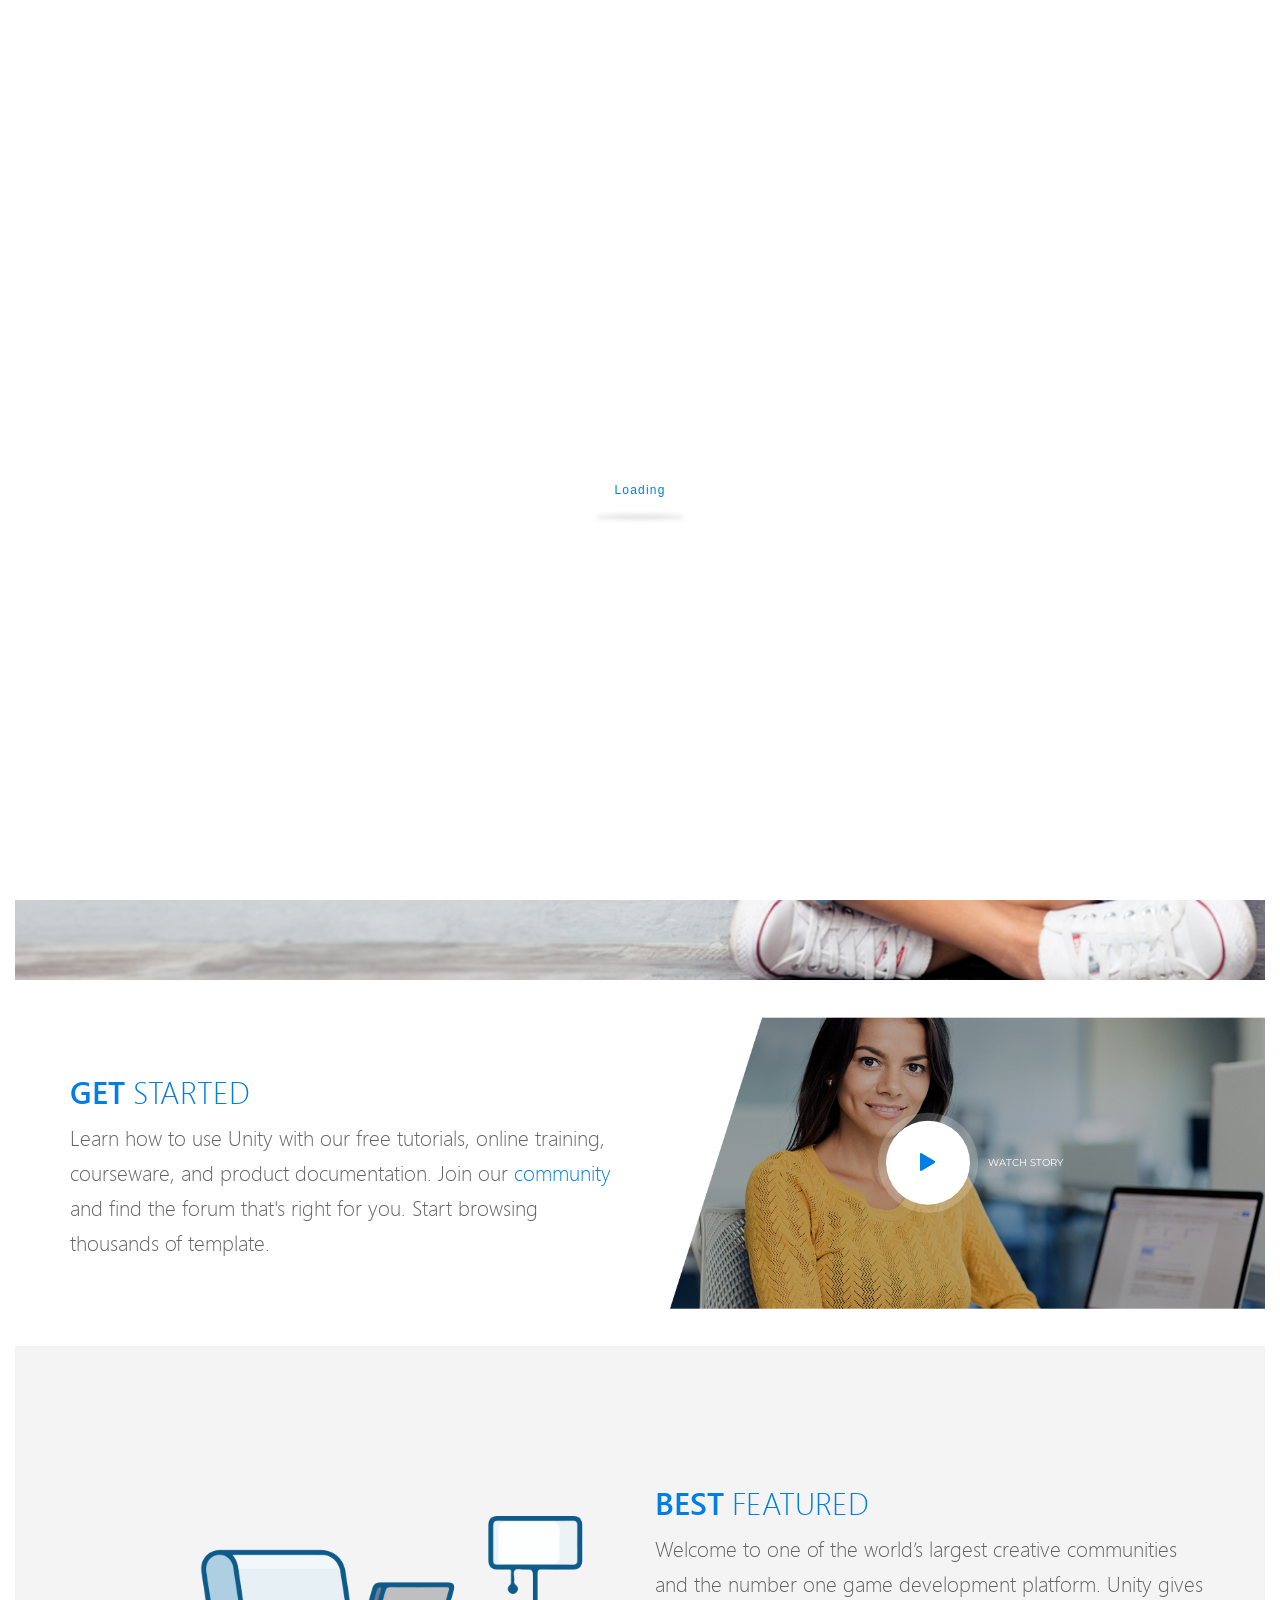
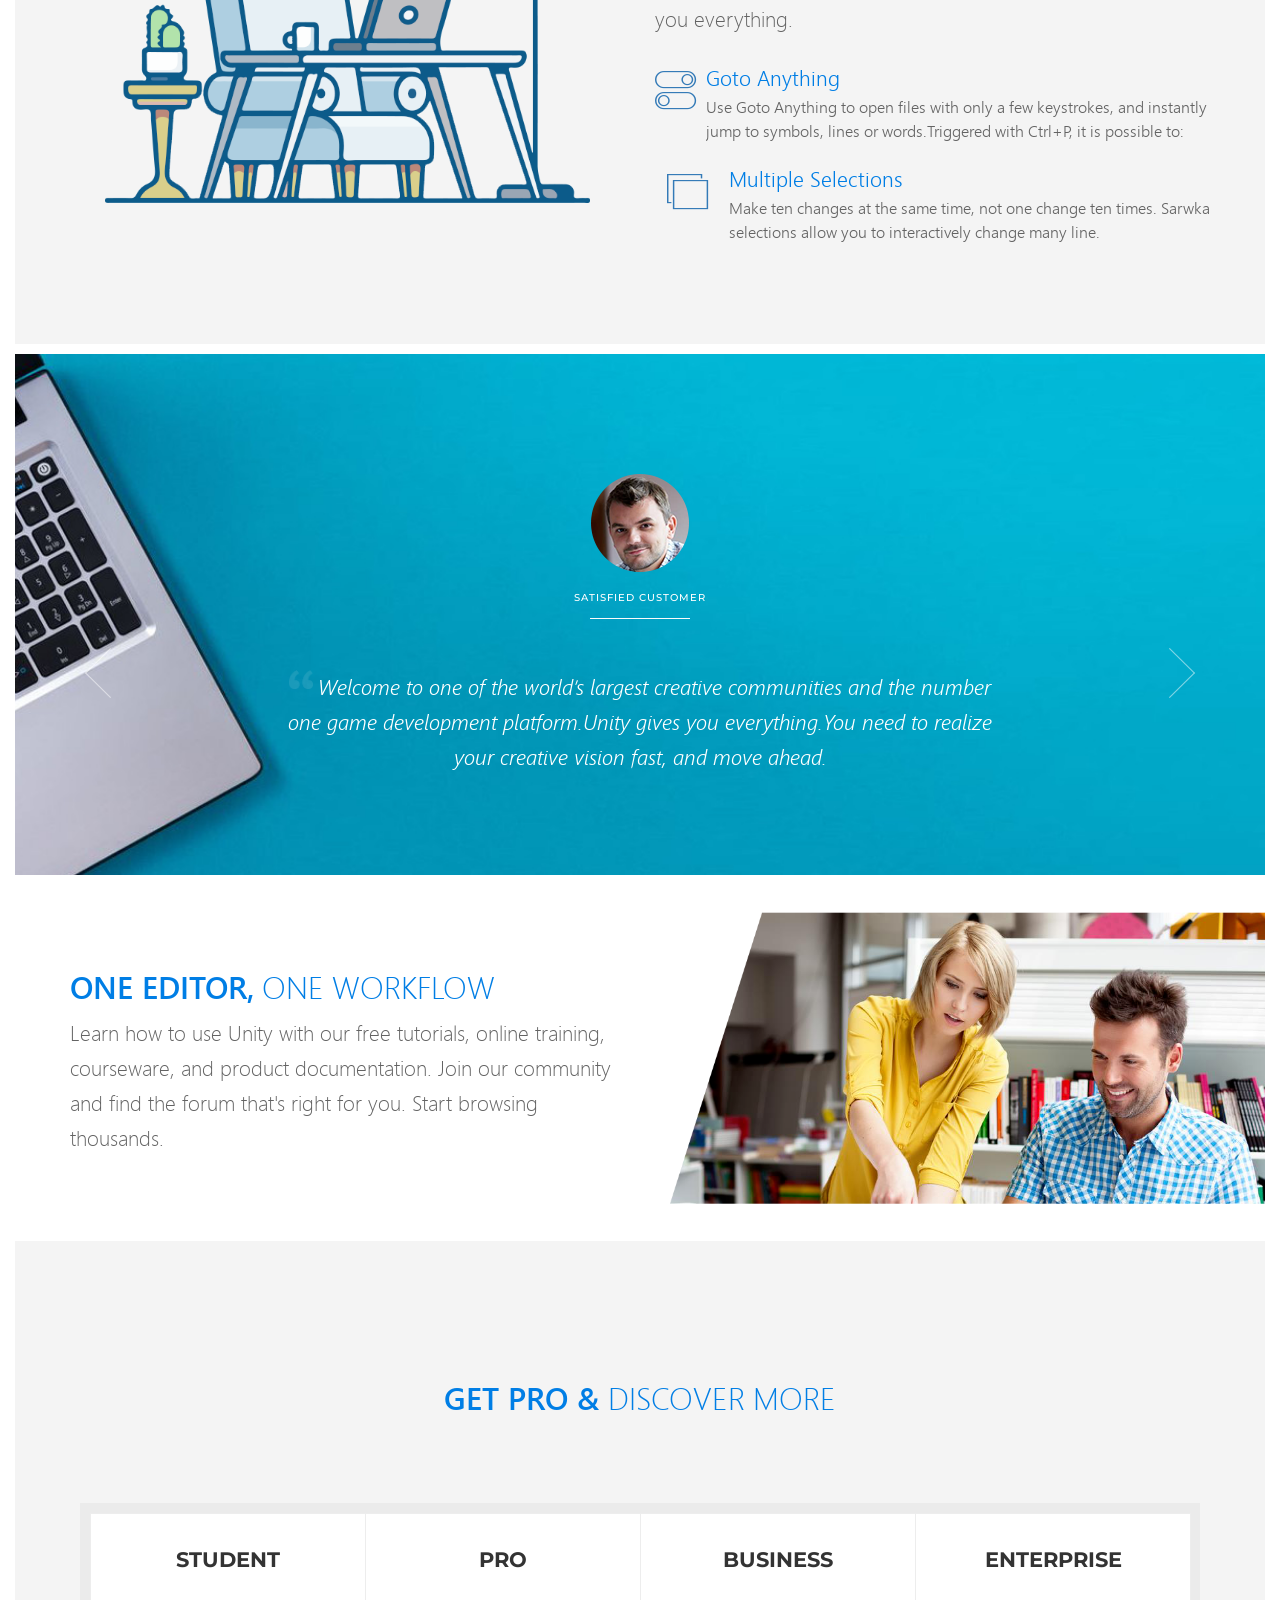
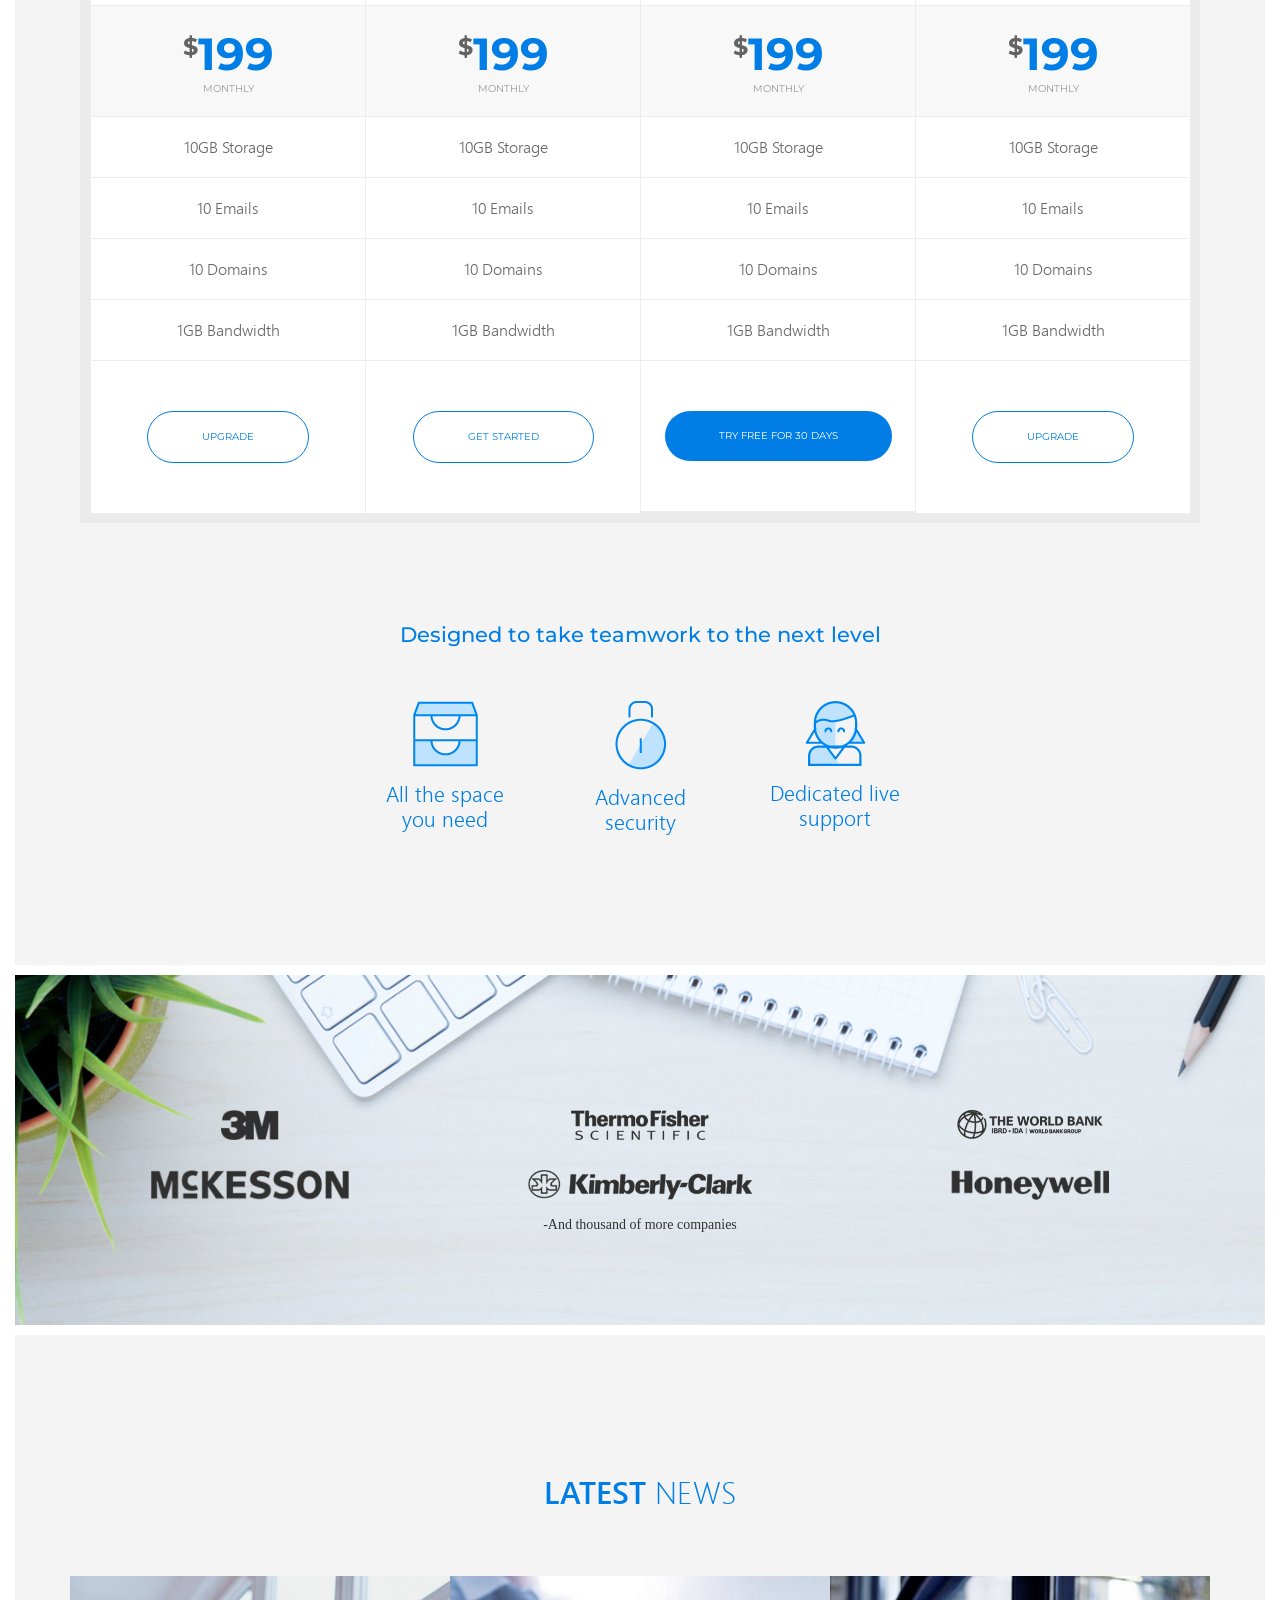
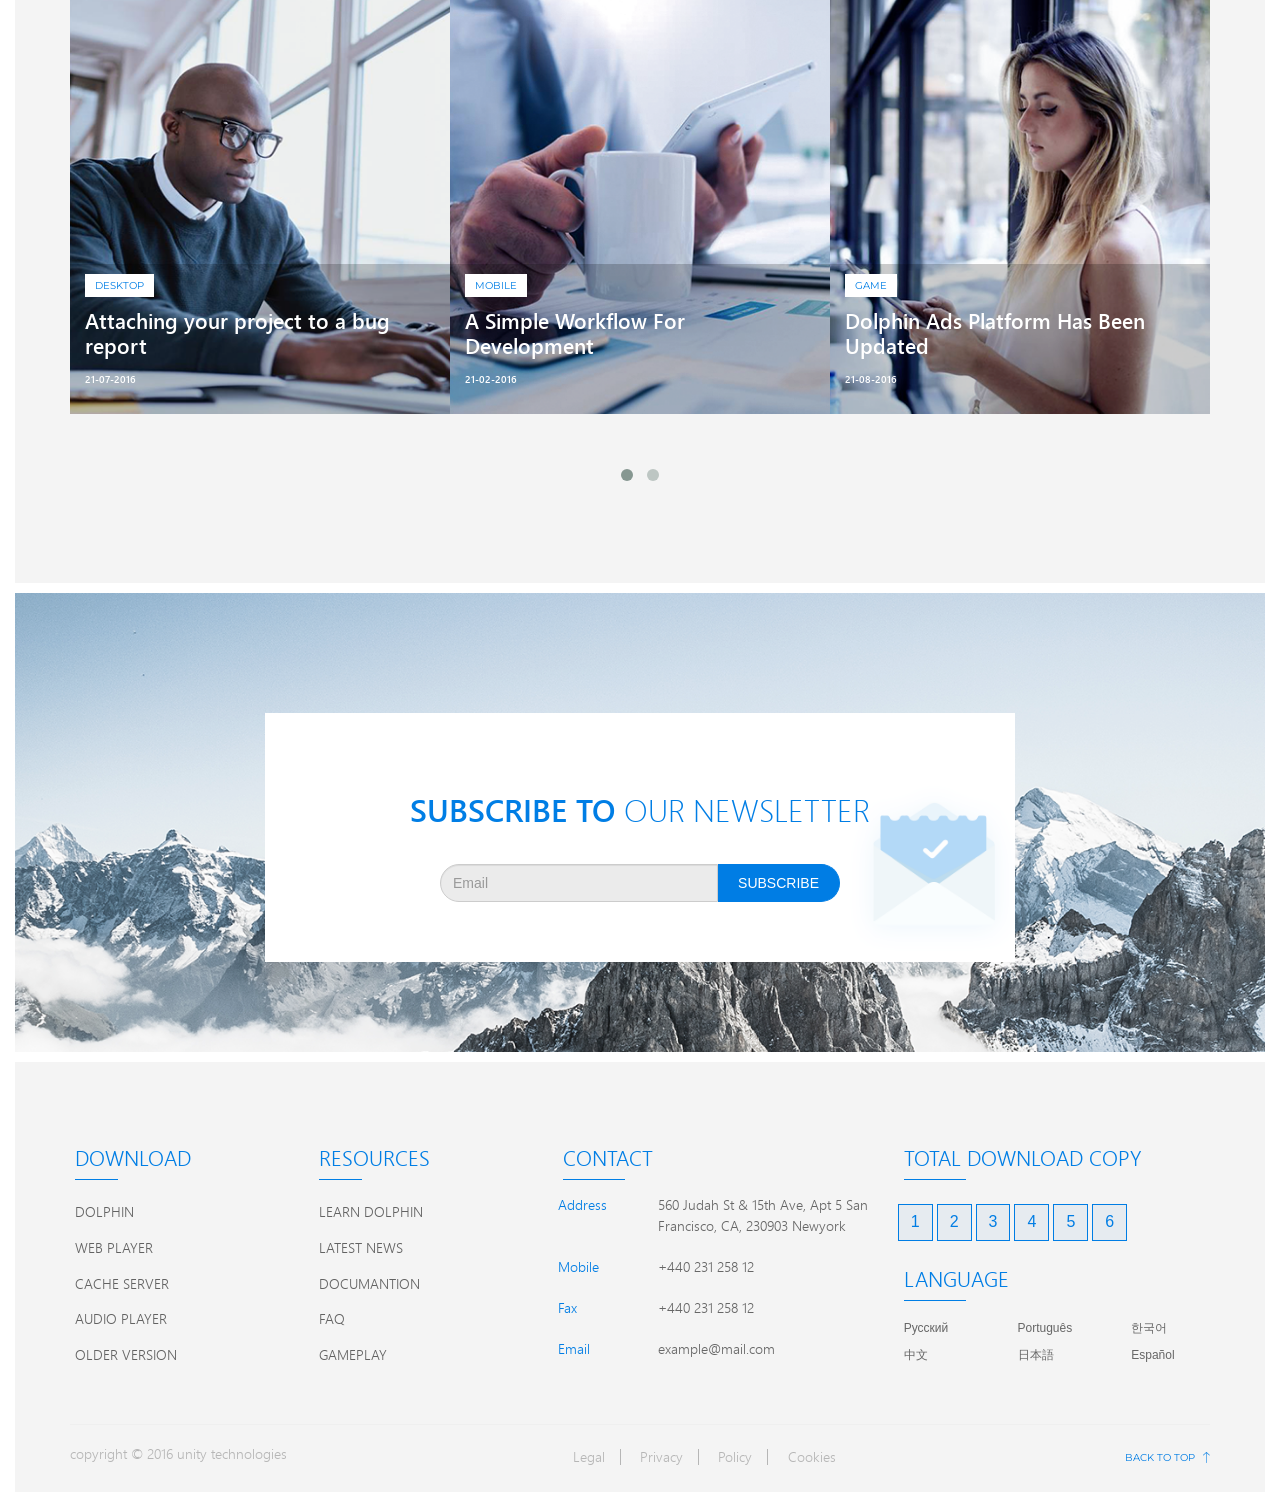
<file: demo2/index.html>
<!DOCTYPE html>
<html lang="en">
  <head>
    <meta charset="utf-8">
    <meta http-equiv="X-UA-Compatible" content="IE=edge">
    <meta name="viewport" content="width=device-width, initial-scale=1">
    <!-- The above 3 meta tags *must* come first in the head; any other head content must come *after* these tags -->
    <title>DOLPHIN HTML5 TEMPLATE</title>

    <!-- Bootstrap -->
    <link href="css/bootstrap.min.css" rel="stylesheet">
    <!-- Ionicons -->
    <link href="css/ionicons.min.css" rel="stylesheet">
    <link href="css/linear-icon.css" rel="stylesheet">
    <!-- Owl-carousel -->
    <link href="css/owl.carousel.css" rel="stylesheet">
    <link href="css/owl.theme.css" rel="stylesheet">
    <!-- Magnific popup style sheet -->
    <link rel="stylesheet" href="css/magnific-popup.css">

    <!-- Dolphin style sheet -->
    <link rel="stylesheet" href="css/weblysleek-ui-fonts.css">
    <link rel="stylesheet" href="css/main.css">



    <link href="https://fonts.googleapis.com/css?family=Montserrat:400,700" rel="stylesheet">
    <link href="https://fonts.googleapis.com/css?family=Rubik:400,700,900" rel="stylesheet">

  </head>
  <body>
    <nav class="navbar navbar-default navbar-fixed-top">
      <div class="container">
        <!-- Brand and toggle get grouped for better mobile display -->
        <div class="navbar-header">
          <button type="button" class="navbar-toggle collapsed" data-toggle="collapse" data-target="#bs-example-navbar-collapse-1" aria-expanded="false">
            <span class="sr-only">Toggle navigation</span>
            <span class="icon-bar"></span>
            <span class="icon-bar"></span>
            <span class="icon-bar"></span>
          </button>
          <a class="navbar-brand" href="#">
            <img src="images/Logo.png" alt="">
            <span class="text--bold">dolphin</span>
          </a>
        </div>

        <!-- Collect the nav links, forms, and other content for toggling -->
        <div class="collapse navbar-collapse" id="bs-example-navbar-collapse-1">
          <ul class="nav navbar-nav navbar-right">
            <li class="active"><a href="#home">home <span class="sr-only">(current)</span></a></li>
            <li><a href="#about">about</a></li>
            <li><a href="#features">features</a></li>
            <li><a href="#testimonials">testimonials</a></li>
            <li><a href="#price">price</a></li>
            <li><a href="#clients">clients</a></li>
            <li><a href="#blog">news</a></li>
            <li><a href="#contact">contact</a></li>
            <li><a href="#" class="btn btn-icon btn-round"><span class="btn-icon-container"><i class="lnr lnr-download"></i></span></a></li>
          </ul>
        </div><!-- /.navbar-collapse -->
      </div><!-- /.container-fluid -->
    </nav>
    <!-- HOME -->
    <section id="home" class="section jumbotron-section bg--position-center no-repeat bg-cover md-display-table" style="background-image:url(images/header.png)">
      <div class="jumbotron jumbotron-fluid bg-transparent md-display-table-cell md-vertical-middle">
        <div class="container">
          <div class="row">
            <div class="col-md-6">
              <h2 class="">Everything you need to deliver great mobile apps.</h2>
              <p class="lead">Deliver native iOS, Android, and Windows apps using existing</p>
              <a class="btn btn-default btn-theme btn-rounded-corner" href="#" role="button">Learn More</a>
            </div>
          </div>
        </div>
      </div>
    </section>
    <!-- HOME END -->

    <!-- ABOUT -->
    <section id="about" class="section padding-top-bottom-65">
      <div class="row absolute-image-container">
        <div class="col-md-6 col-md-offset-6">
          <img class="max-width-100 position--realtive" src="images/video.png" alt="">
          <div class="position--absolute top-0 left-0 full-width full-height">
            <div class="buttuon-container">
              <div class="btn-wraper">
                <a href="https://www.youtube.com/watch?v=5QQ-bMlhAj8" class="popup-youtube btn btn-icon btn-round btn-icon-text test-popup-link">
                  <span class="btn-icon-container-lg  btn-icon-text-container bg-white border-white-opacity"><i class="ion-play"></i></span>
                  <span class="margin-left-10 line-height-btn-lg text-white">watch story</span>
                </a>
              </div>
            </div>
          </div>
        </div>
      </div>
      <div class="container">
        <div class="row">
          <div class="col-md-6">
            <div class="regular-content">
              <header>
                <h3><span class="text--semi-bold">Get</span> <span class="text--light">Started</span></h3>
              </header>
              <p>Learn how to use Unity with our free tutorials, online training, courseware, and product documentation. Join our <span class="text-theme">community</span> and find the forum that's right for you. Start browsing thousands of template.</p>
            </div>
          </div>
        </div>
      </div>
    </section>
    <!-- ABOUT END -->

    <!-- FEATURE -->
    <section id="features" class="section features">
      <div class="container">
        <div class="row">
          <div class="col-md-6">
            <div class="featured-image-container">
              <img class="max-width-100" src="images/featured-vector.png" alt="">
            </div>
          </div>
          <div class="col-md-6">
            <div class="regular-content margin-bottom--30">
              <header>
                <h3><span class="text--semi-bold">Best</span> <span class="text--light"> Featured</span></h3>
              </header>
              <p>Welcome to one of the world’s largest creative communities and the number one game development platform. Unity gives you everything.</p>
            </div>
            <div class="media">
              <a class="media-left" href="#">
                <div class="media-object"><i class="ion-ios-toggle-outline"></i></div>
              </a>
              <div class="media-body">
                <h4 class="media-heading">Goto Anything</h4>
                <div class="media-text">
                  <p>
                    Use Goto Anything to open files with only a few keystrokes, and instantly jump to symbols, lines or words.Triggered with Ctrl+P, it is possible to:
                  </p>
                </div>
              </div>
            </div>
            <div class="media">
              <a class="media-left" href="#">
                <div class="media-object media-iconic"><i class="ion-ios-photos-outline"></i></div>
              </a>
              <div class="media-body">
                <h4 class="media-heading">Multiple Selections</h4>
                <div class="media-text">
                  <p>
                    Make ten changes at the same time, not one change ten times. Sarwka selections allow you to interactively change many line.
                  </p>
                </div>
              </div>
            </div>
          </div>
        </div>
      </div>
    </section>
    <!-- FEATURE END-->

    <!-- TESTIMONIAL -->
    <section id="testimonials" class="section testimonial-bg" style="background-image:url(images/testimonials.jpg)">
      <div class="container">
        <div class="row">
          <div class="col-md-12 text-center">
            <div id="testimonial-carousel" class="owl-carousel testimonial-sliders">
              <div>
                <div class="row">
                  <div class="col-md-8 col-md-offset-2">
                    <div class="testimonial-container">
                      <div class="client-details text-center">
                        <img src="images/testimonial-1.png" alt="">
                        <h5 class="client-name">satisfied customer</h5> 
                        <hr class="section-devider">
                      </div>
                      <div class="testimonial-content">
                        <p class="testimonial-speech"><img class="img-qoute" src="images/quate.png" alt="">Welcome to one of the world’s largest creative communities and the number one game development platform.Unity gives you everything.You need to realize your creative vision fast, and move ahead.</p>
                      </div>
                    </div>
                  </div>
                </div>
              </div>

              <div>
                <div class="row">
                  <div class="col-md-8 col-md-offset-2">
                    <div class="testimonial-container">
                      <div class="client-details text-center">
                        <img src="images/testimonial-1.png" alt="">
                        <h5 class="client-name">satisfied customer</h5> 
                        <hr class="section-devider">
                      </div>
                      <div class="testimonial-content">
                        <p class="testimonial-speech"><img class="img-qoute" src="images/quate.png" alt="">Welcome to one of the world’s largest creative communities and the number one game development platform.Unity gives you everything.You need to realize your creative vision fast, and move ahead.</p>
                      </div>
                    </div>
                  </div>
                </div>
              </div>

              <div>
                <div class="row">
                  <div class="col-md-8 col-md-offset-2">
                    <div class="testimonial-container">
                      <div class="client-details text-center">
                        <img src="images/testimonial-1.png" alt="">
                        <h5 class="client-name">satisfied customer</h5> 
                        <hr class="section-devider">
                      </div>
                      <div class="testimonial-content">
                        <p class="testimonial-speech"><img class="img-qoute" src="images/quate.png" alt="">Welcome to one of the world’s largest creative communities and the number one game development platform.Unity gives you everything.You need to realize your creative vision fast, and move ahead.</p>
                      </div>
                    </div>
                  </div>
                </div>
              </div>

            </div>              
          </div>
        </div>
      </div>
    </section>
    <!-- TESTIMONIAL END-->

    <!-- WORKFLOW -->
    <section id="workflow" class="section padding-top-bottom-65">
      <div class="row absolute-image-container">
        <div class="col-md-6 col-md-offset-6">
          <img class="max-width-100" src="images/workflow.png" alt="">
        </div>
      </div>
      <div class="container">
        <div class="row">
          <div class="col-md-6">
            <div class="regular-content">
              <header>
                <h3><span class="text--semi-bold">ONE editor,</span> <span class="text--light">ONE WORKFLOW</span></h3>
              </header>
              <p>Learn how to use Unity with our free tutorials, online training, courseware, and product documentation. Join our community and find the forum that's right for you. Start browsing thousands.</p>
            </div>
          </div>
        </div>
      </div>
    </section>
    <!-- WORKFLOW END-->

    <!-- PRICING TABLE -->
    <section id="price" class="section bg-gray">
      <div class="container pricing-wraper">

        <header class="section-heading text-center">
          <h3><span class="text--semi-bold">Get Pro &amp;</span> <span class="text--light">Discover more</span></h3>
        </header>
        <div class="row pricing-row">
          <div class="col-md-3 col-sm-6 no--padding">
            <ul class="pricing-table">
              <li class="header">Student</li>
              <li class="price-tag"><span class="price"><sup>$</sup>199</span><span class="package-duration">monthly</span></li>
              <li>10GB Storage</li>
              <li>10 Emails</li>
              <li>10 Domains</li>
              <li>1GB Bandwidth</li>
              <li class="footer"><a class="btn btn-default btn-theme btn-rounded-corner margin-top-bottom-50 btn-o" href="#" role="button">upgrade</a></li>
            </ul>
          </div>
          <div class="col-md-3 col-sm-6 no--padding">
            <ul class="pricing-table">
              <li class="header">Pro</li>
              <li class="price-tag"><span class="price"><sup>$</sup>199</span><span class="package-duration">monthly</span></li>
              <li>10GB Storage</li>
              <li>10 Emails</li>
              <li>10 Domains</li>
              <li>1GB Bandwidth</li>
              <li class="footer"><a class="btn btn-default btn-theme btn-rounded-corner margin-top-bottom-50 btn-o" href="#" role="button">get started</a></li>
            </ul>
          </div>
          <div class="col-md-3 col-sm-6 no--padding">
            <ul class="pricing-table">
              <li class="header">Business</li>
              <li class="price-tag"><span class="price"><sup>$</sup>199</span><span class="package-duration">monthly</span></li>
              <li>10GB Storage</li>
              <li>10 Emails</li>
              <li>10 Domains</li>
              <li>1GB Bandwidth</li>
              <li class="footer"><a class="btn btn-default btn-theme btn-rounded-corner margin-top-bottom-50" href="#" role="button">try free for 30 days</a></li>
            </ul>
          </div>
          <div class="col-md-3 col-sm-6 no--padding">
            <ul class="pricing-table">
              <li class="header">Enterprise</li>
              <li class="price-tag"><span class="price"><sup>$</sup>199</span><span class="package-duration">monthly</span></li>
              <li>10GB Storage</li>
              <li>10 Emails</li>
              <li>10 Domains</li>
              <li>1GB Bandwidth</li>
              <li class="footer"><a class="btn btn-default btn-theme btn-rounded-corner margin-top-bottom-50 btn-o" href="#" role="button">upgrade</a></li>
            </ul>
          </div>
        </div>
        <div class="row">
          <div class="col-md-6 col-sm-12 col-md-offset-3">
            <div class="section-sebheading text-center pricing-subheading">
              <h5>Designed to take teamwork to the next level</h5>
            </div>
            <div class="row">
              <div class="col-sm-4 col-xs-12 text-center feature-with-icon">
                <div class="icon-wraper text-center">
                  <img src="images/pricing-icon-1.png" alt="">
                </div>
                <div class="pricing-feature">
                  <p>All the space you need</p>
                </div>
                
              </div>
              <div class="col-sm-4 col-xs-12 text-center feature-with-icon">
                <div class="icon-wraper text-center">
                  <img src="images/pricing-icon-2.png" alt="">
                </div>
                <div class="pricing-feature">
                  <p>Advanced security</p>
                </div>
                
              </div>
              <div class="col-sm-4 col-xs-12 text-center feature-with-icon">
                <div class="icon-wraper text-center">
                  <img src="images/pricing-icon-3.png" alt="">
                </div>
                <div class="pricing-feature">
                  <p>Dedicated live support</p>
                </div>
              </div>
            </div>
          </div>
        </div>
      </div>
    </section>
    <!-- PRICING TABLE END-->


    <!-- CLIENT -->
    <section id="clients" class="section client-section bg--position-center no-repeat bg-cover" style="background-image:url(images/clints_logo.png)">
      <div class="container">
        <div class="row">
          <div class="col-md-4 col-sm-6 ">
            <img src="images/logo1.png" alt="" class="img-responsive max-width-100 max-height-60 padding-15 align--center">
          </div>
          <div class="col-md-4 col-sm-6 ">
            <img src="images/logo2.png" alt="" class="img-responsive max-width-100 max-height-60 padding-15 align--center">
          </div>
          <div class="col-md-4 col-sm-6 ">
            <img src="images/logo3.png" alt="" class="img-responsive max-width-100 max-height-60 padding-15 align--center">
          </div>
          <div class="col-md-4 col-sm-6 ">
            <img src="images/logo4.png" alt="" class="img-responsive max-width-100 max-height-60 padding-15 align--center">
          </div>
          <div class="col-md-4 col-sm-6 ">
            <img src="images/logo5.png" alt="" class="img-responsive max-width-100 max-height-60 padding-15 align--center">
          </div>
          <div class="col-md-4 col-sm-6 ">
            <img src="images/logo6.png" alt="" class="img-responsive max-width-100 max-height-60 padding-15 align--center">
          </div>
        </div>
        <div class="author-name-sign text-center">-And thousand of more companies</div>
      </div>
    </section>
    <!-- CLIENT END -->

    <!-- BLOG -->
    <section id="blog" class="section section-news">
      <div class="container">
        <header class="header">
          <h3 class="text-center"><span class="text--semi-bold">Latest</span> <span class="text--light">News</span></h3>
        </header>
        <div id="blog-carousel" class="owl-carousel">
          <div>
            <div class="news-card">
              <img src="images/blog1.png" alt="" class="img-responsive max-width-100">
              <div class="news-content">
                <p><span class="category-name">desktop</span></p>
                <p class="news-title">Attaching your project to a bug report</p>
                <p class="news-date">21-07-2016</p>
              </div>
            </div>
          </div>
          <div>
            <div class="news-card">
              <img src="images/blog2.png" alt="" class="img-responsive max-width-100">
              <div class="news-content">
                <p><span class="category-name">mobile</span></p>
                <p class="news-title">A Simple Workflow For Development</p>
                <p class="news-date">21-02-2016</p>
              </div>
            </div>
          </div>
          <div>
            <div class="news-card">
              <img src="images/blog3.png" alt="" class="img-responsive max-width-100">
              <div class="news-content">
                <p><span class="category-name">game</span></p>
                <p class="news-title">Dolphin Ads Platform Has Been Updated</p>
                <p class="news-date">21-08-2016</p>
              </div>
            </div>
          </div>
          
          <div>
            <div class="news-card">
              <img src="images/blog1.png" alt="" class="img-responsive max-width-100">
              <div class="news-content">
                <p><span class="category-name">desktop</span></p>
                <p class="news-title">Attaching your project to a bug report</p>
                <p class="news-date">21-01-2016</p>
              </div>
            </div>
          </div>
        </div>
      </div>
    </section>
    <!-- BLOG END-->

    <!-- SUBSCRIPTION -->
    <section id="contact" class="section section-subscribe bg--position-center no-repeat bg-cover" style="background-image:url(images/subscribe.png)">
      <div class="container">
        <div class="row">
          <div class="col-md-8 col-md-offset-2">
            <div class="subscribe-card bg--position-center no-repeat bg-cover" style="background-image:url(images/mail.png)">
              <header>
                <h3 class="text-center"><span class="text--semi-bold">Subscribe to </span> <span class="text--light">Our Newsletter</span></h3>
              </header>
              <div class="subscription-form">
                <form>
                  <div class="form-group">
                    <label class="sr-only" for="exampleInputAmount">Amount (in dollars)</label>
                    <div class="input-group">
                      <input type="email" class="form-control" id="exampleInputAmount" placeholder="Email">
                      <div class="input-group-addon subscribe-addons">subscribe</div>
                    </div>
                  </div>
                </form>
              </div>
            </div>
          </div>
        </div>
      </div>
    </section>
    <!-- SUBSCRIPTION END-->

    <!-- FOOTER -->
    <footer>
      <section class="section footer-top">
        <div class="container">
          <div class="row">
            <div class="col-md-5">
              <div class="row">
                <div class="col-md-6 col-sm-6">
                  <div class="list-item-header">
                    download
                  </div>
                  <div class="list-group footer-list-group">
                    <a href="#" class="list-group-item">Dolphin</a>
                    <a href="#" class="list-group-item">Web Player</a>
                    <a href="#" class="list-group-item">Cache server</a>
                    <a href="#" class="list-group-item">Audio player</a>
                    <a href="#" class="list-group-item">Older Version </a>
                  </div>
                </div>
                <div class="col-md-6 col-sm-6">
                  <div class="list-item-header">
                    RESOURCES
                  </div>
                  <div class="list-group footer-list-group">
                    <a href="#" class="list-group-item">Learn Dolphin</a>
                    <a href="#" class="list-group-item">Latest news</a>
                    <a href="#" class="list-group-item">Documantion</a>
                    <a href="#" class="list-group-item">FAQ</a>
                    <a href="#" class="list-group-item">Gameplay</a>
                  </div>
                </div>
              </div>
            </div>
            <div class="col-md-7">
              <div class="row">
                <div class="col-md-6">
                  <div class="list-item-header">
                    contact
                  </div>
                  <div class="contact-details">
                    <div class="media">
                      <div class="media-left contact-media-left">
                        <p>Address</p>
                      </div>
                      <div class="media-body">
                        <p>560 Judah St &amp; 15th Ave, Apt 5 San Francisco, CA, 230903 Newyork</p>
                      </div>
                    </div>
                    <div class="media">
                      <div class="media-left contact-media-left">
                        <p>Mobile</p>
                      </div>
                      <div class="media-body">
                        <p>+440 231 258 12</p>
                      </div>
                    </div>
                    <div class="media">
                      <div class="media-left contact-media-left">
                        <p>Fax</p>
                      </div>
                      <div class="media-body">
                        <p>+440 231 258 12</p>
                      </div>
                    </div>
                    <div class="media">
                      <div class="media-left contact-media-left">
                        <p>Email</p>
                      </div>
                      <div class="media-body">
                        <p>example@mail.com</p>
                      </div>
                    </div>
                  </div>
                </div>
                <div class="col-md-6">
                  <div class="list-item-header">
                    Total Download Copy
                  </div>
                  <div class="pagination-wraper">
                    <ul class="pagination">
                      <li>1</li>
                      <li>2</li>
                      <li>3</li>
                      <li>4</li>
                      <li>5</li>
                      <li>6</li>
                    </ul>
                  </div>
                  <div class="list-item-header">
                    LANGUAGE
                  </div>
                  <div class="row">
                    <div class="col-sm-4 language-list">Русский</div>
                    <div class="col-sm-4 language-list">Português</div>
                    <div class="col-sm-4 language-list">한국어</div>
                    <div class="col-sm-4 language-list">中文</div>
                    <div class="col-sm-4 language-list">日本語</div>
                    <div class="col-sm-4 language-list">Español</div>
                  </div>
                </div>
              </div>
            </div>
          </div>
        </div>
      </section>
      <section class="footer-bottom">
        <div class="container">
          <hr class="footer-devider">
          <div class="row">
            <div class="col-md-5"><p class="copyright">Copyright © 2016 Unity Technologies</p></div>
            <div class="col-md-5">
              <ul class="footer-menu">
                <li><a href="">Legal</a></li>
                <li><a href="">Privacy</a></li>
                <li><a href="">Policy</a></li>
                <li><a href="">Cookies</a></li>
              </ul>
            </div>
            <div class="col-md-2">
              <a id="scroll-top-div" href="" class="pull-right back-top-btn">back to top <span class="btn-icon"><i class="ion-ios-arrow-thin-up"></i></span></a>
            </div>
          </div>
        </div>
      </section>
    </footer>
    
    
    <!-- PRELOADER -->
    <div class="preloader-body">
      <div class="cube-wrapper">
        <div class="cube-folding">
          <span class="leaf1"></span>
          <span class="leaf2"></span>
          <span class="leaf3"></span>
          <span class="leaf4"></span>
        </div>
        <span class="loading" data-name="Loading">Loading</span>
      </div>
    </div>

    <!-- jQuery (necessary for Bootstrap's JavaScript plugins) -->
    <script src="js/jquery-3.1.0.min.js"></script>
    <!-- Include all compiled plugins (below), or include individual files as needed -->
    <script src="js/bootstrap.min.js"></script>
    <!-- Owl-carousel JS -->
    <script src="js/owl.carousel.js"></script>
    <!-- Dolphin JS -->
    <script src="js/jquery.magnific-popup.min.js"></script>
    <!-- Dolphin JS -->
    <script src="js/main.js"></script>
  </body>
</html>
</file>
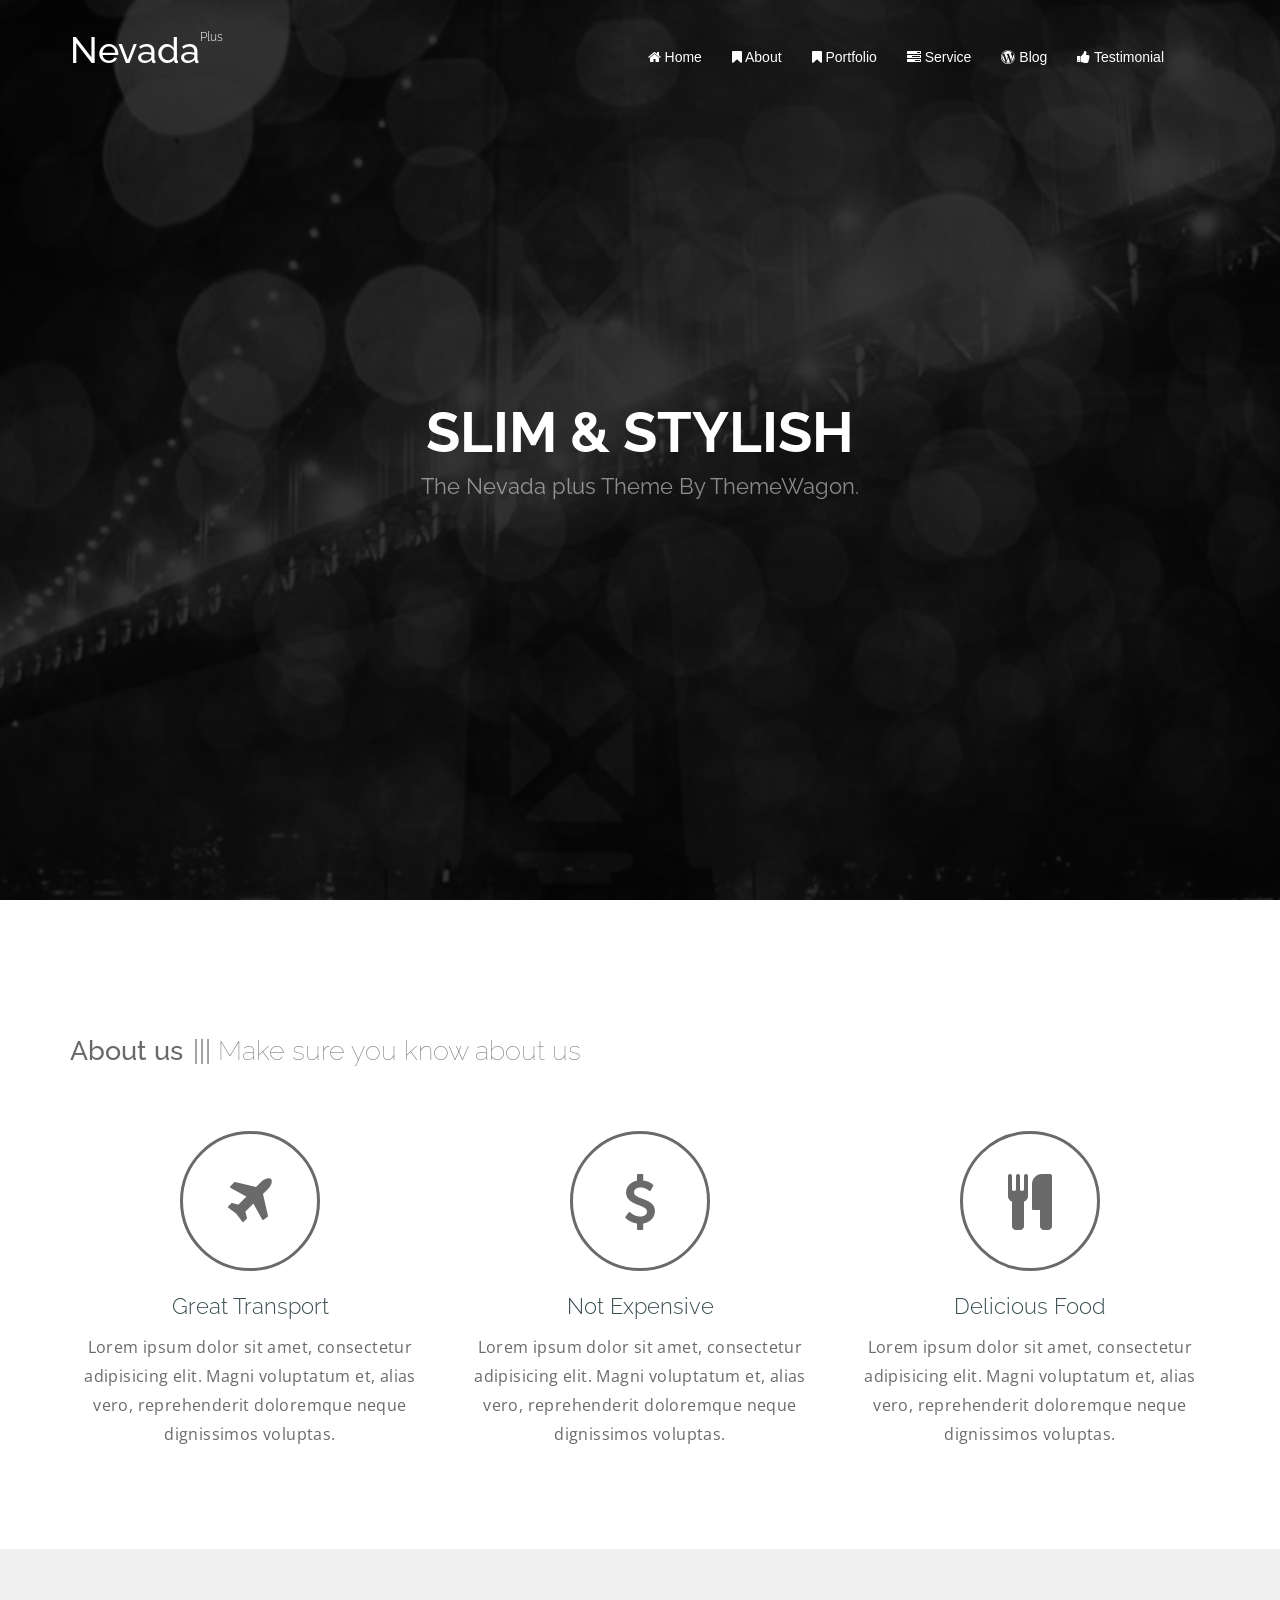
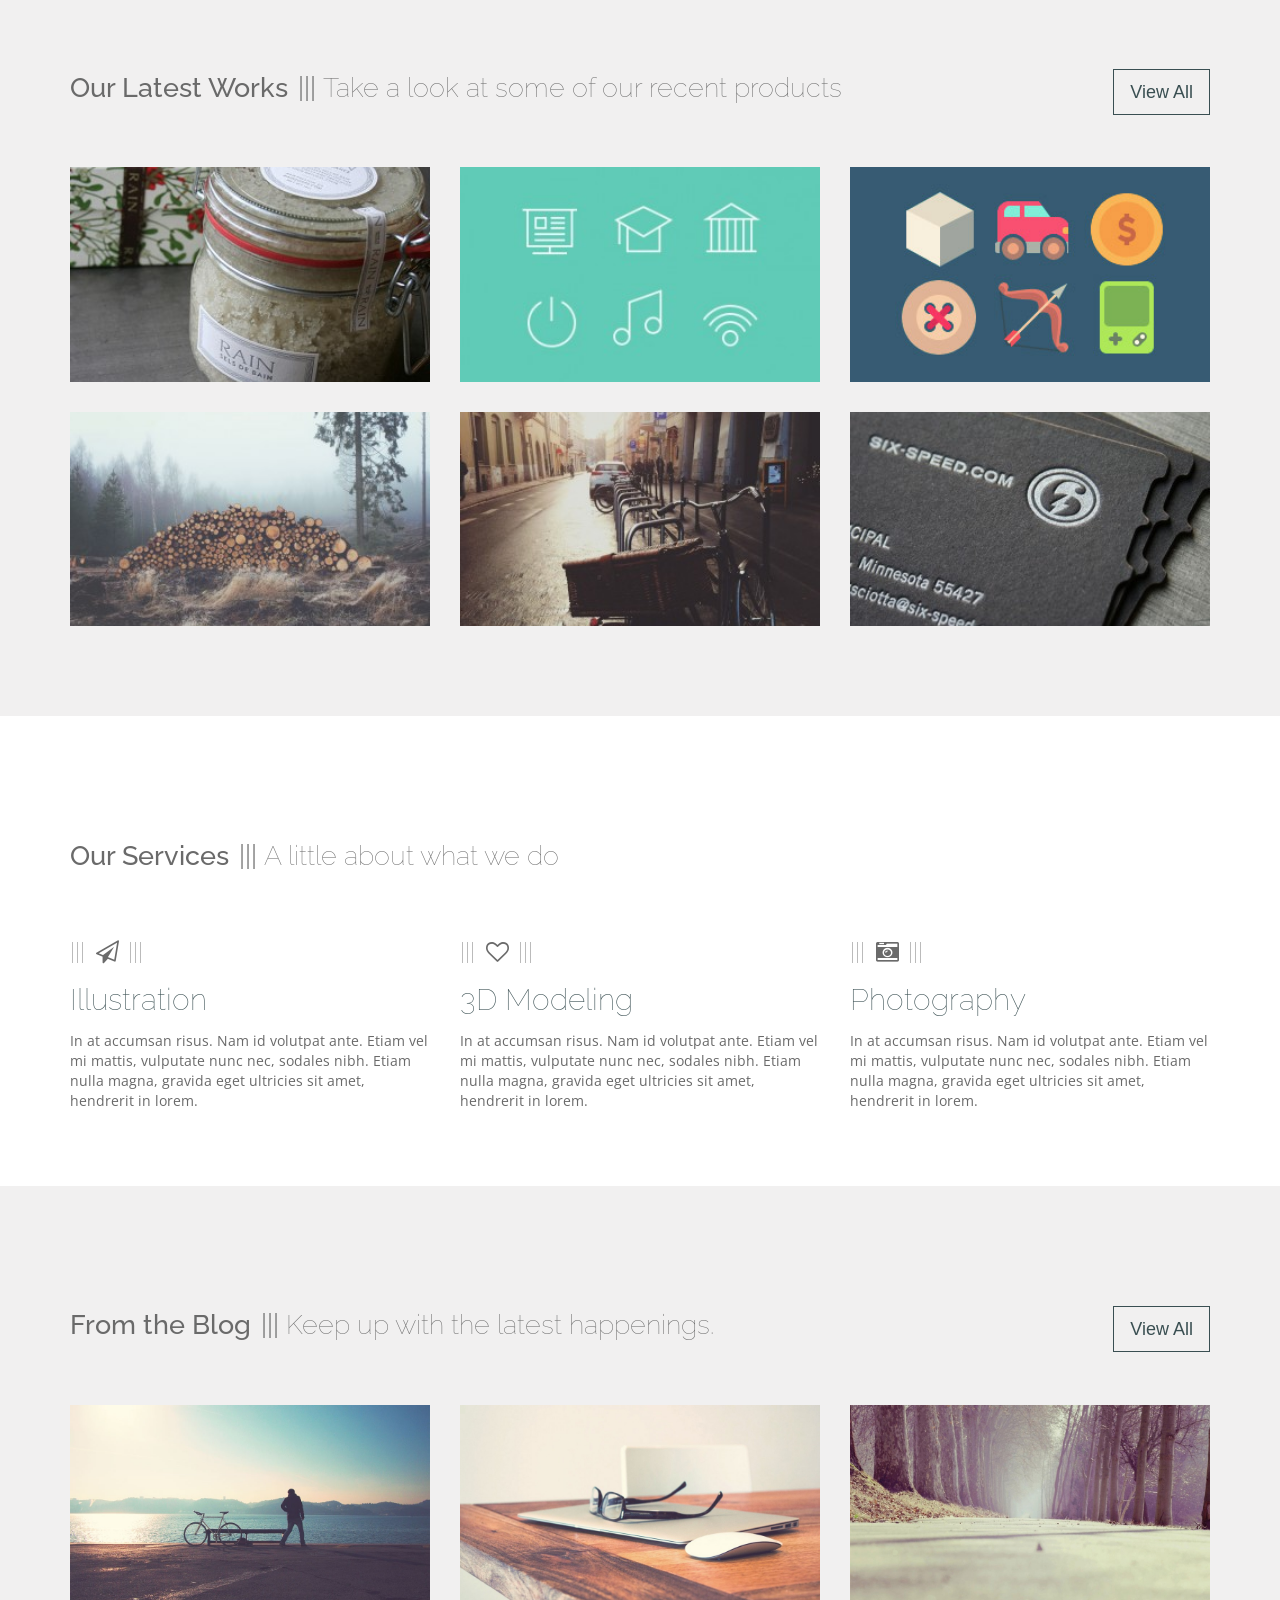
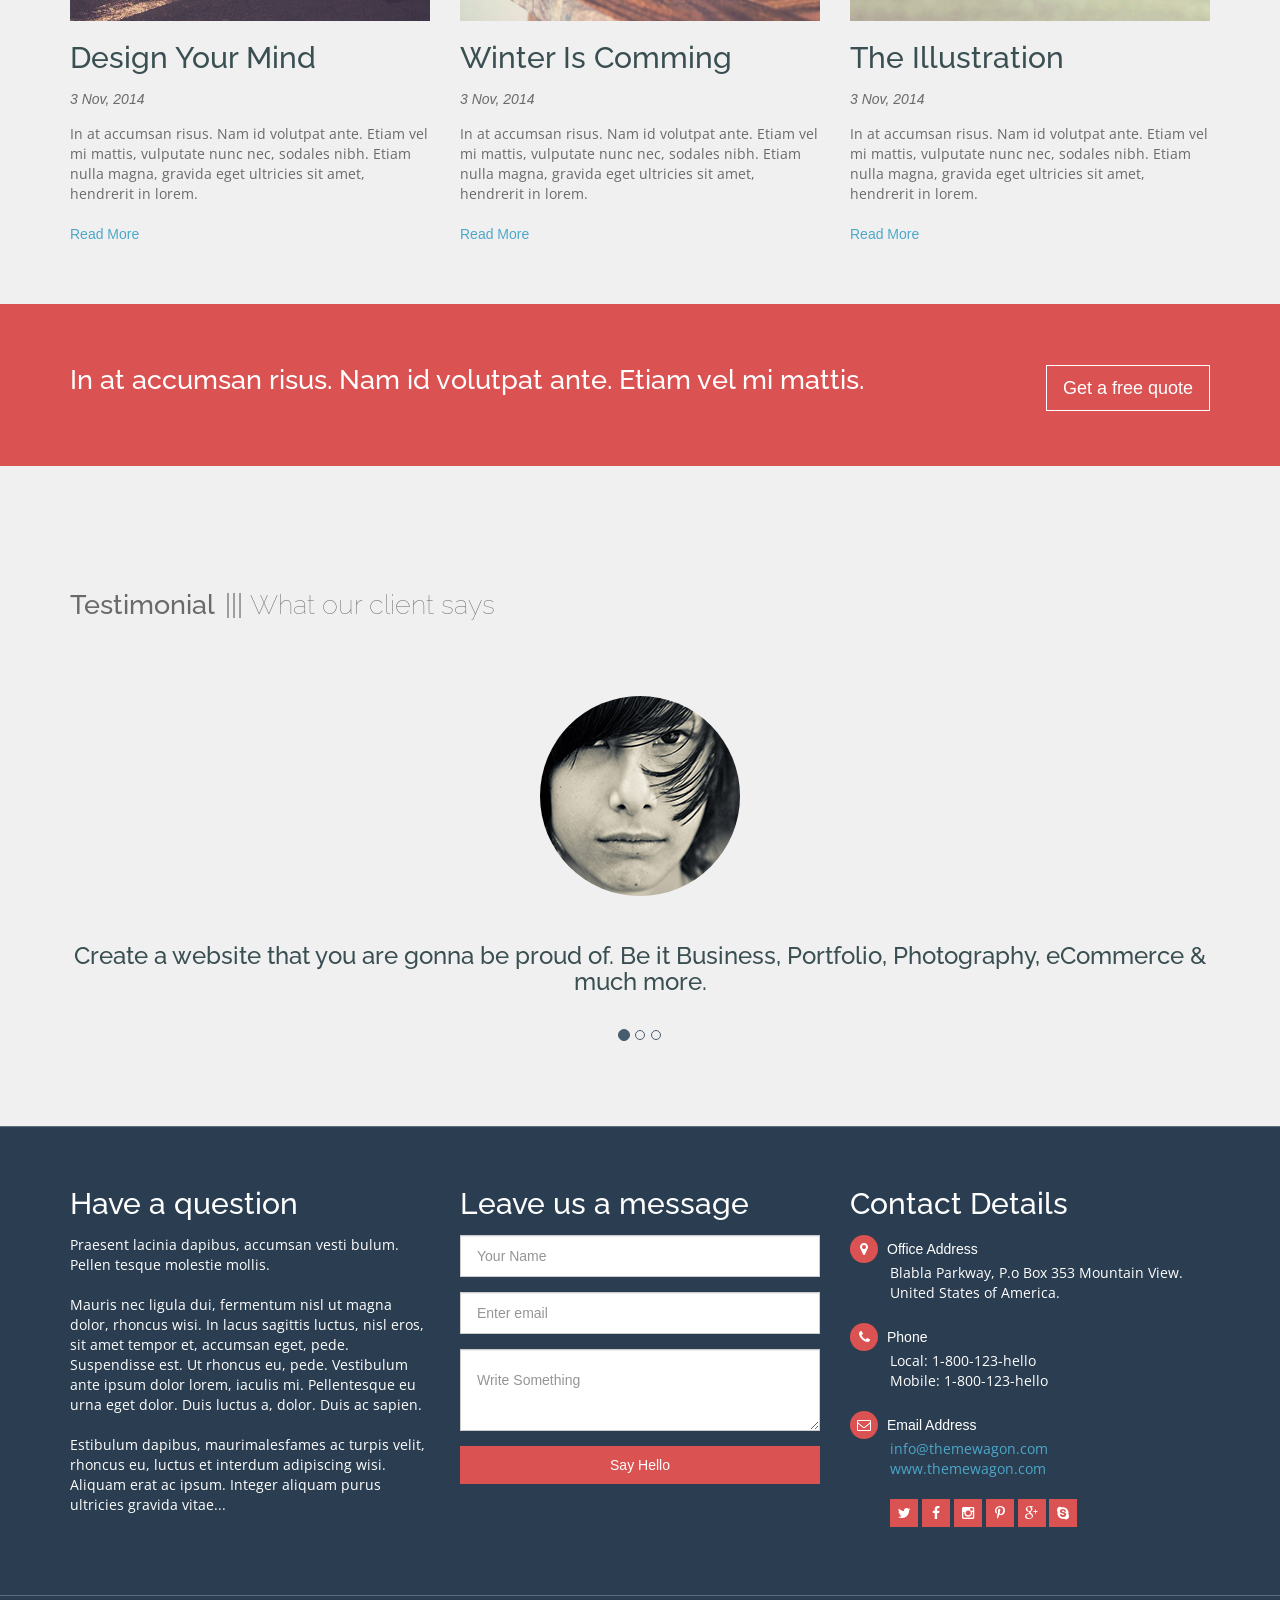
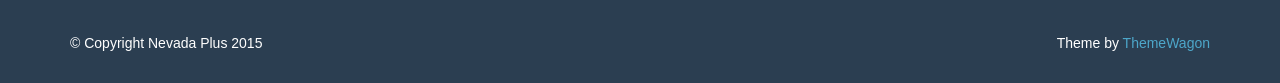
<file: demo3/index.html>
<!DOCTYPE html>
<!--[if IE 7 ]><html class="ie ie7 lte9 lte8 lte7" lang="en-US"><![endif]-->
<!--[if IE 8]><html class="ie ie8 lte9 lte8" lang="en-US">	<![endif]-->
<!--[if IE 9]><html class="ie ie9 lte9" lang="en-US"><![endif]-->
<!--[if (gt IE 9)|!(IE)]><!-->
<html class="noIE" lang="en-US">
<!--<![endif]-->
	<head>
		<title>Nevada Plus</title>

		<!-- meta -->
		<meta http-equiv="X-UA-Compatible" content="IE=edge">
		<meta http-equiv="Content-Type" content="text/html; charset=UTF-8"/>
		<meta name="viewport" content="width=device-width, initial-scale = 1.0, maximum-scale=1.0, user-scalable=no"/>
		
		<!-- google fonts -->
		<link href='http://fonts.googleapis.com/css?family=Raleway:500,300' rel='stylesheet' type='text/css'>
		<link rel='stylesheet' href='http://fonts.googleapis.com/css?family=PT+Sans'>
		<link href='http://fonts.googleapis.com/css?family=Open+Sans' rel='stylesheet' type='text/css'>
		<link rel="stylesheet" href="http://fonts.googleapis.com/css?family=Droid+Serif:regular,bold"/>
		
		<!-- css -->
		<link rel="stylesheet" href="assets/css/bootstrap.min.css">
		<link rel="stylesheet" href="assets/css/font-awesome.min.css">
		<link rel="stylesheet" href="assets/css/style.css" media="screen"/>

		<!-- HTML5 shim and Respond.js IE8 support of HTML5 elements and media queries -->
		<!--[if lt IE 9]>
			<script src="assets/js/html5shiv.js"></script>
			<script src="assets/js/respond.js"></script>
		<![endif]-->

		<!--[if IE 8]>
	    	<script src="assets/js/selectivizr.js"></script>
	    <![endif]-->
	</head>
	
	<body>
		<header class="top-header">
			<div class="container">
				<div class="row">
					<div class="col-md-3 col-xs-5 col-sm-4 header-logo">
						<br>
						<a href="index.html"> 
							<h1 class="logo">Nevada <span class="logo-head">Plus</span></h1>
						</a>
					</div>

					<div class="col-md-8 col-md-offset-1 col-xs-7">
						<nav class="navbar navbar-default">
						  	<div class="container-fluid nav-bar">
						    <!-- Brand and toggle get grouped for better mobile display -->
							    <div class="navbar-header">
							      	<button type="button" class="navbar-toggle collapsed" data-toggle="collapse" data-target="#bs-example-navbar-collapse-1">
								        <span class="sr-only">Toggle navigation</span>
								        <span class="icon-bar"></span>
								        <span class="icon-bar"></span>
								        <span class="icon-bar"></span>
							      	</button>
							    </div>

						    	<!-- Collect the nav links, forms, and other content for toggling -->
							    <div class="collapse navbar-collapse navbar-def" id="bs-example-navbar-collapse-1">
							      
							      	<ul class="nav navbar-nav navbar-right">
							        	<li>
											<a href="#wrapper"><i class="fa fa-home"></i> Home</a>
										</li>
										<li>
											<a href="#about"><i class="fa fa-bookmark"></i> About</a>
										</li>
										<li>
											<a href="#portfolio"><i class="fa fa-bookmark"></i> Portfolio</a>
										</li>
										<li>
											<a href="#services"><i class="fa fa-tasks"></i> Service</a>
										</li>
										<li>
											<a href="#blog"><i class="fa fa-wordpress"></i> Blog</a>
										</li>
										<li>
											<a href="#testimonials"><i class="fa fa-thumbs-up"></i> Testimonial</a>
										</li>
							      	</ul>
							    </div><!-- /navbar-collapse -->
						  	</div><!-- / .container-fluid -->
						</nav>
					</div>
				</div>
			</div>
		</header>

		<div id="wrapper">
			
			<div id="header" class="content-block">
				<!-- <section class="top clearfix">
					<div class="pull-left">
						<h1><a class="logo" href="index.html">Nevada <span class="logo-head">Plus</span></a></h1>
					</div>
					<! <div class="pull-right">
						<a class="toggleDrawer" href="#"><i class="fa fa-bars fa-2x"></i></a>
					</div> 
				</section>-->
				<section class="center">
					<div class="slogan">
						SLIM &amp; STYLISH
					</div>
					<div class="secondary-slogan">
						The Nevada plus Theme By ThemeWagon.
					</div>
				</section>
			</div><!-- header -->

			<!-- About us -->
	        <div id="about" class="about-us">
	            <div class="container about-sec">
	                <header class="block-heading cleafix">
							<div class="title-page">
								<p class="main-header">About us</p>
							    <p class="sub-header">Make sure you know about us</p>
							</div>
						</header>
	                <div class="divide50"></div>
	                <div class="row">
	                    <div class="col-md-4 text-center">
	                        <div class="aboutus-item">
	                            <i class="aboutus-icon fa fa-plane"></i>
	                            <h4 class="aboutus-title">Great Transport</h4>
	                            <p class="aboutus-desc">Lorem ipsum dolor sit amet, consectetur adipisicing elit. Magni voluptatum et, alias vero, reprehenderit doloremque neque dignissimos voluptas.</p>
	                        </div>
	                    </div>
	                    <div class="col-md-4 text-center">
	                        <div class="aboutus-item">
	                            <i class="aboutus-icon fa fa-usd"></i>
	                            <h4 class="aboutus-title">Not Expensive</h4>
	                            <p class="aboutus-desc">Lorem ipsum dolor sit amet, consectetur adipisicing elit. Magni voluptatum et, alias vero, reprehenderit doloremque neque dignissimos voluptas.</p>
	                        </div>
	                    </div>
	                    <div class="col-md-4 text-center">
	                        <div class="aboutus-item">
	                            <i class="aboutus-icon fa fa-cutlery"></i>
	                            <h4 class="aboutus-title">Delicious Food</h4>
	                            <p class="aboutus-desc">Lorem ipsum dolor sit amet, consectetur adipisicing elit. Magni voluptatum et, alias vero, reprehenderit doloremque neque dignissimos voluptas.</p>
	                        </div>
	                    </div>
	                </div>
	            </div>
	        </div>
	        <!-- /About us -->

			<div class="content-block" id="portfolio">
				<div class="container portfolio-sec">
					<header class="block-heading cleafix">
						<a href="#" class="btn btn-o btn-lg pull-right">View All</a>
						<div class="title-page">
							<p class="main-header">Our Latest Works </p>
						    <p class="sub-header">Take a look at some of our recent products</p>
					    </div>
					</header>
					<section class="block-body">
						<div class="row">
							<div class="col-sm-4">
								<a href="#" class="recent-work" style="background-image:url(assets/images/rain_1-320x240.jpg)">
									<span class="btn btn-o-white">Lorem Rocks</span>
								</a>
							</div>
							<div class="col-sm-4">
								<a href="#" class="recent-work" style="background-image:url(assets/images/min_icons_thumb1-320x240.jpg)">
									<span class="btn btn-o-white">Lorem Rocks</span>
								</a>
							</div>
							<div class="col-sm-4">
								<a href="#" class="recent-work" style="background-image:url(assets/images/flat_icons_thumb.jpg)">
									<span class="btn btn-o-white">Lorem Rocks</span>
								</a>
							</div>
						</div>
						<div class="row">
							<div class="col-sm-4">
								<a href="#" class="recent-work" style="background-image:url(assets/images/wood-320x240.jpg)">
									<span class="btn btn-o-white">Lorem Rocks</span>
								</a>
							</div>
							<div class="col-sm-4">
								<a href="#" class="recent-work" style="background-image:url(assets/images/bike-320x240.jpg)">
									<span class="btn btn-o-white">Lorem Rocks</span>
								</a>
							</div>
							<div class="col-sm-4">
								<a href="#" class="recent-work" style="background-image:url(assets/images/six_1-320x240.jpg)">
									<span class="btn btn-o-white">Lorem Rocks</span>
								</a>
							</div>
						</div>
					</section>
				</div>
			</div><!-- #portfolio -->

			<div class="content-block parallax" id="services">
				<div class="container services-sec">
					<div class="title-page">
						<p class="main-header">Our Services </p>
					    <p class="sub-header">A little about what we do</p>
					</div>
					<section class="block-body">
						<div class="row">
							<div class="col-md-4">
								<div class="service">
									<div class="bar">
										<i class="fa fa-send-o"></i>
									</div>
									<h2 class="service-head">Illustration</h2>
									<p>In at accumsan risus. Nam id volutpat ante. Etiam vel mi mattis, vulputate nunc nec, sodales nibh. Etiam nulla magna, gravida eget ultricies sit amet, hendrerit in lorem.</p>
								</div>
							</div>
							<div class="col-md-4">
								<div class="service">
									<div class="bar">
										<i class="fa fa-heart-o"></i>
									</div>	
									<h2 class="service-head">3D Modeling</h2>
									<p>In at accumsan risus. Nam id volutpat ante. Etiam vel mi mattis, vulputate nunc nec, sodales nibh. Etiam nulla magna, gravida eget ultricies sit amet, hendrerit in lorem.</p>
								</div>
							</div>
							<div class="col-md-4">
								<div class="service">
									<div class="bar">
										<i class="fa fa-camera-retro"></i>
									</div>	
									<h2 class="service-head">Photography</h2>
									<p>In at accumsan risus. Nam id volutpat ante. Etiam vel mi mattis, vulputate nunc nec, sodales nibh. Etiam nulla magna, gravida eget ultricies sit amet, hendrerit in lorem.</p>
								</div>
							</div>
						</div>
					</section>
				</div>
			</div><!-- #services -->


			<div class="content-block" id="blog">
				<div class="container blog-sec">
					<header class="block-heading cleafix">
						<a href="#" class="btn btn-o btn-lg pull-right">View All</a>
						<div class="title-page">
							<p class="main-header">From the Blog</p>
						    <p class="sub-header">Keep up with the latest happenings.</p>
						</div>
					</header>
					<section class="block-body">
						<div class="row">
							<div class="col-sm-4 blog-post">
								<img src="assets/images/bike_water1-1000x600.jpg">
								<a href="#"><h2>Design Your Mind</h2></a>
								<div class="date">3 Nov, 2014</div>
								<p>In at accumsan risus. Nam id volutpat ante. Etiam vel mi mattis, vulputate nunc nec, sodales nibh. Etiam nulla magna, gravida eget ultricies sit amet, hendrerit in lorem.</p>
								<a href="">Read More</a>
							</div>
							<div class="col-sm-4 blog-post">
								<img src="assets/images/mac_glasses1-1000x600.jpg">
								<a href="#"><h2>Winter Is Comming</h2></a>
								<div class="date">3 Nov, 2014</div>
								<p>In at accumsan risus. Nam id volutpat ante. Etiam vel mi mattis, vulputate nunc nec, sodales nibh. Etiam nulla magna, gravida eget ultricies sit amet, hendrerit in lorem.</p>
								<a href="">Read More</a>
							</div>
							<div class="col-sm-4 blog-post">
								<img src="assets/images/road-1000x600.jpg">
								<a href="#"><h2>The Illustration</h2></a>
								<div class="date">3 Nov, 2014</div>
								<p>In at accumsan risus. Nam id volutpat ante. Etiam vel mi mattis, vulputate nunc nec, sodales nibh. Etiam nulla magna, gravida eget ultricies sit amet, hendrerit in lorem.</p>
								<a href="">Read More</a>
							</div>
						</div>
					</section>
				</div>
			</div><!-- #blog -->


			<div class="content-block parallax" id="parallax">
				<div class="container">
					<h3 class="call-action pull-left">In at accumsan risus. Nam id volutpat ante. Etiam vel mi mattis.</h3>
					<a href="#" class="pull-right btn btn-o-white btn-lg">Get a free quote</a>
				</div>
			</div><!-- #parallax -->

			<div class="content-block" id="testimonials">
				<div class="container testimonial-sec">

					<header class="block-heading cleafix">
						<div class="title-page  pull-left">
							<p class="main-header">Testimonial</p>
						    <p class="sub-header">What our client says</p>
						</div>
					</header>
					
					<section class="block-body">
						<div class="row">
							<div id="carousel-example-generic" class="carousel slide" data-ride="carousel">
							  	<!-- Indicators -->
							  	<ol class="carousel-indicators">
								    <li data-target="#carousel-example-generic" data-slide-to="0" class="active"></li>
								    <li data-target="#carousel-example-generic" data-slide-to="1"></li>
								    <li data-target="#carousel-example-generic" data-slide-to="2"></li>
							  	</ol><!-- /.carousel-indicators -->


							  	<!-- Wrapper for slides -->
							  	<div class="carousel-inner" role="listbox">
								    <div class="item active">
								      	<div class="img-center">	
								      		<img class="img-circle circular-img" src="assets/images/01_200x200.png">
								      	</div>	
								      	<h3>
								      		Create a website that you are gonna be proud of. Be it Business, Portfolio, Photography, eCommerce & much more.
								      	</h3>
								      
								    </div><!-- /.item -->
								    <div class="item">
								    	<div class="img-center">	
								      		<img class="img-circle circular-img" src="assets/images/02_200x200.png">
								      	</div>
								       	<h3>
								       		Create a website that you are gonna be proud of. Be it Business, Portfolio, Photography, eCommerce & much more.
								       	</h3>
								      
								    </div><!-- /.item -->
								    <div class="item">
								    	<div class="img-center">	
								      		<img class="img-circle circular-img" src="assets/images/03_200x200.png">
								        </div>
								       	<h3>
								       		Create a website that you are gonna be proud of. Be it Business, Portfolio, Photography, eCommerce & much more.
								       	</h3>
								    </div><!-- /.item -->
							  	</div><!-- /.carousel-inner -->
							</div><!-- /.carousel slide -->
						</div>	
					</section><!-- /.block-body -->
				</div>
			</div><!-- /#testimonials -->

			<div class="content-block" id="footer">
				<div class="container">
					<div class="row">
							<div class="col-sm-4 blog-post">
								
								<h2 class="footer-block">Have a question</h2>
								<p>Praesent lacinia dapibus, accumsan vesti bulum. Pellen tesque molestie mollis.</p>

								<p>Mauris nec ligula dui, fermentum nisl ut magna dolor, rhoncus wisi. In lacus sagittis luctus, nisl eros, sit amet tempor et, accumsan eget, pede. Suspendisse est. Ut rhoncus eu, pede. Vestibulum ante ipsum dolor lorem, iaculis mi. Pellentesque eu urna eget dolor. Duis luctus a, dolor. Duis ac sapien. 
								</p>

								<p>Estibulum dapibus, maurimalesfames ac turpis velit, rhoncus eu, luctus et interdum adipiscing wisi. Aliquam erat ac ipsum. Integer aliquam purus ultricies gravida vitae...</p>
							</div>
							<div class="col-sm-4 blog-post">
								<h2 class="footer-block">Leave us a message</h2>
								<form action="contact-form.php" id="contactForm" method="post" name="contactform" class="" role="form">
									<div class="form-group">
								    	<input type="text" class="form-control form-control-white" id="name" name="name" placeholder="Your Name" required>
								  	</div>
								    <div class="form-group">
								    	<input type="email" class="form-control form-control-white" id="email" name="email" placeholder="Enter email" required>
								    </div>
								    <div class="form-group">
								    	<textarea class="form-control form-control-white" id="message" name="massage" placeholder="Write Something" required></textarea>
								    </div>
								    <div id="contactFormResponse"></div>
								    <div class="form-group">
								    	<input id="cfsubmit" type="submit" class="text-center btn btn-o-white" value="Say Hello">
								  	</div>
								</form>
							</div>
							<div class="col-sm-4 blog-post">
								
								<h2 class="footer-block">Contact Details</h2>
								<ul>
									<li class="address-sub"><i class="fa fa-map-marker"></i>Office Address</li>
										<p>
											Blabla Parkway, P.o Box 353 Mountain View. United States of America. 
										</p>
									<li class="address-sub"><i class="fa fa-phone"></i>Phone</li>
										<p>
											Local: 1-800-123-hello<br>
											Mobile: 1-800-123-hello
										</p>
									<li class="address-sub"><i class="fa fa-envelope-o"></i>Email Address</li>
										<p>
											<a href="mailto:info@themewagon.com">info@themewagon.com</a><br>
											<a href="http://www.themewagon.com/">www.themewagon.com</a>
										</p>


								</ul>
								<div class="social">
									<a href="#"><i class="fa fa-twitter"></i></a>
									<a href="#"><i class="fa fa-facebook"></i></a>
									<a href="#"><i class="fa fa-instagram"></i></a>
									<a href="#"><i class="fa fa-pinterest-p"></i></a>
									<a href="#"><i class="fa fa-google-plus"></i></a>
									<a href="#"><i class="fa fa-skype"></i></a>
								</div>
								
							</div>
						</div>
				</div>
			</div>
			<div class="content-block footer-bottom" id="footer">
				<div class="container">
					<div class="row">
						<div class="col-xs-6">&copy; Copyright Nevada Plus 2015</div>
						<div class="col-xs-6 text-right">Theme by <a href="http://www.themewagon.com/" target="_blink">ThemeWagon</a></div>
					</div>
				</div>
			</div><!-- #footer -->

		</div><!--/#wrapper-->




		<script src="assets/js/jquery-2.1.3.min.js"></script>
		<script src="assets/js/bootstrap.js"></script>
		<script src="assets/js/jquery.actual.min.js"></script>
		<script src="assets/js/jquery.scrollTo.min.js"></script>
		<script src="assets/js/contact.js"></script>
		<script src="assets/js/script.js"></script>
		<script src="assets/js/smoothscroll.js"></script>
		<script type="text/javascript">
		jQuery(document).ready(function($){

		  	$(window).scroll(function() {
		  		
		  		console.log("asdf");

				if ($(window).scrollTop() > 100 ){
		    
		 		$('.top-header').addClass('shows');
		    
		  		} else {
		    
		   	 	$('.top-header').removeClass('shows');
		    
		 		};   	
			});

		  });

		jQuery('.scroll').on('click', function(e){		
				e.preventDefault()
		    
		  jQuery('html, body').animate({
		      scrollTop : jQuery(this.hash).offset().top
		    }, 1500);
		});


		</script>


	</body>
</html>
</file>
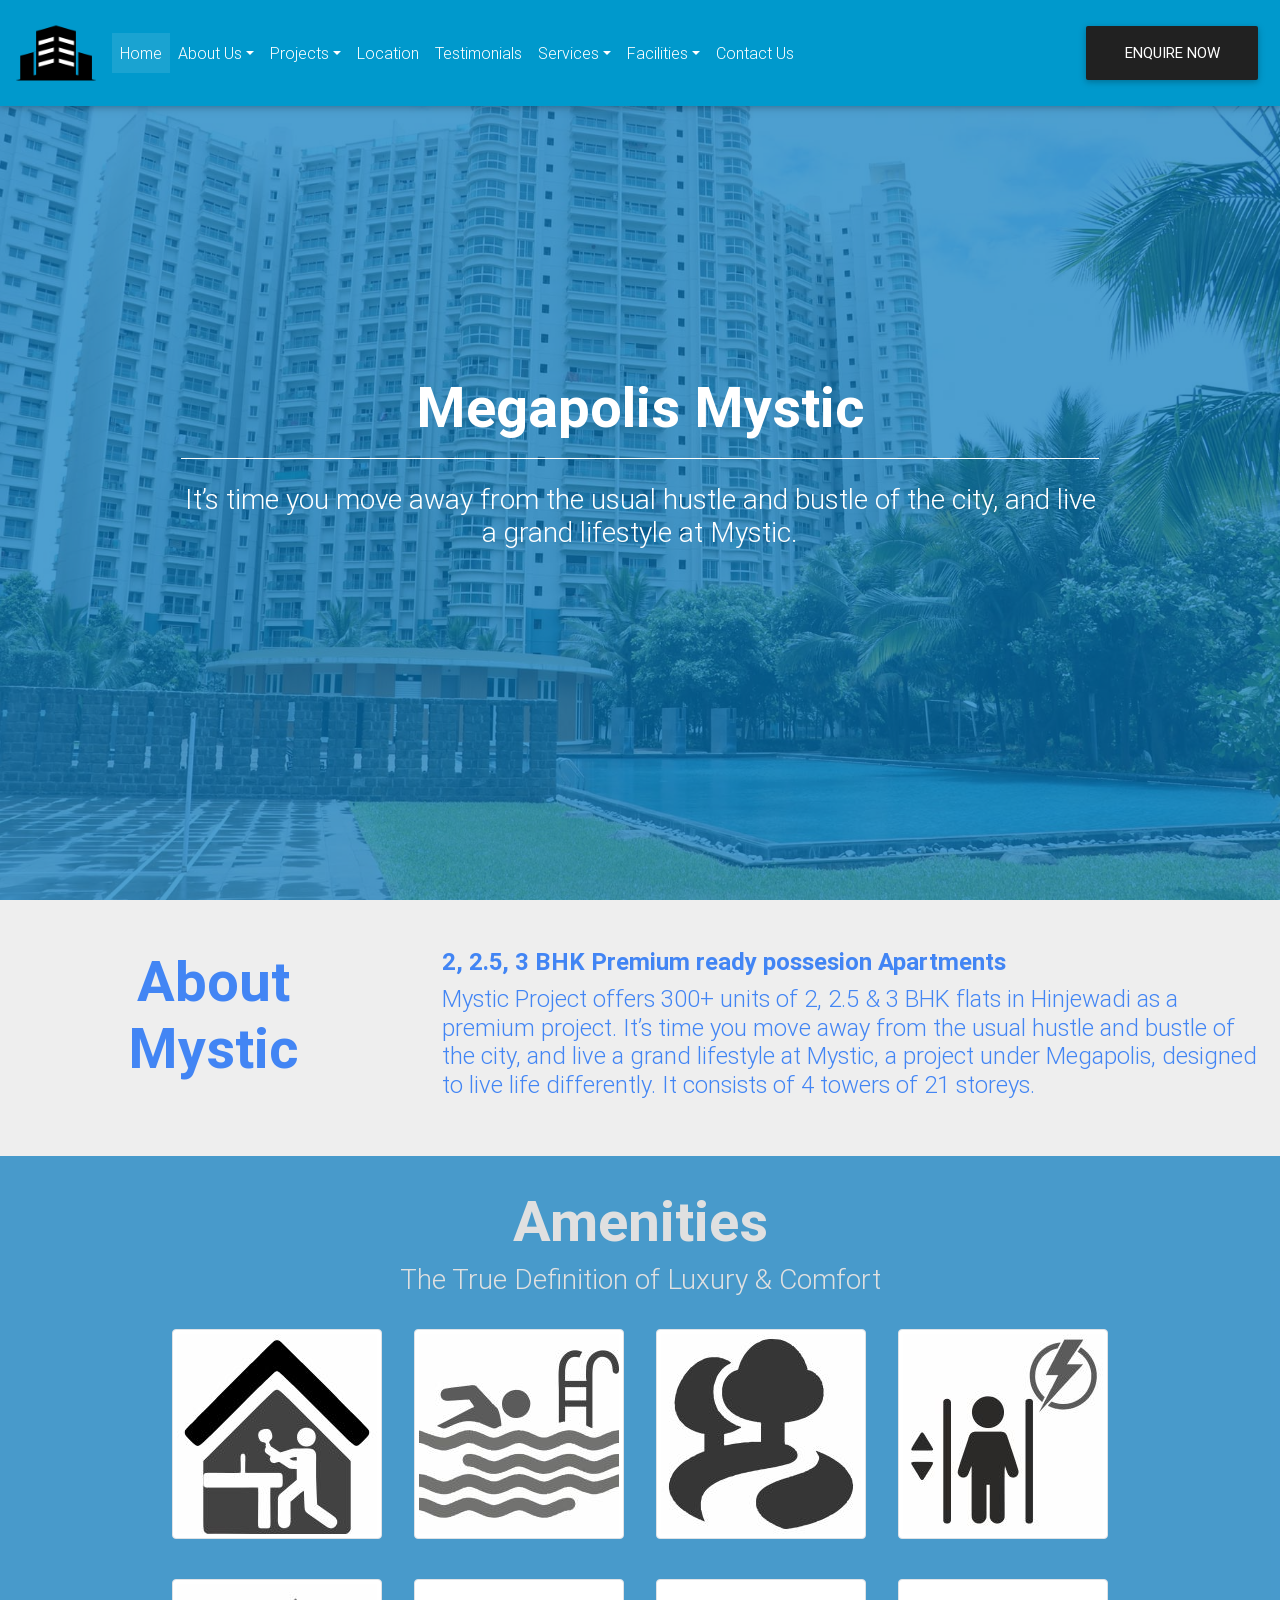
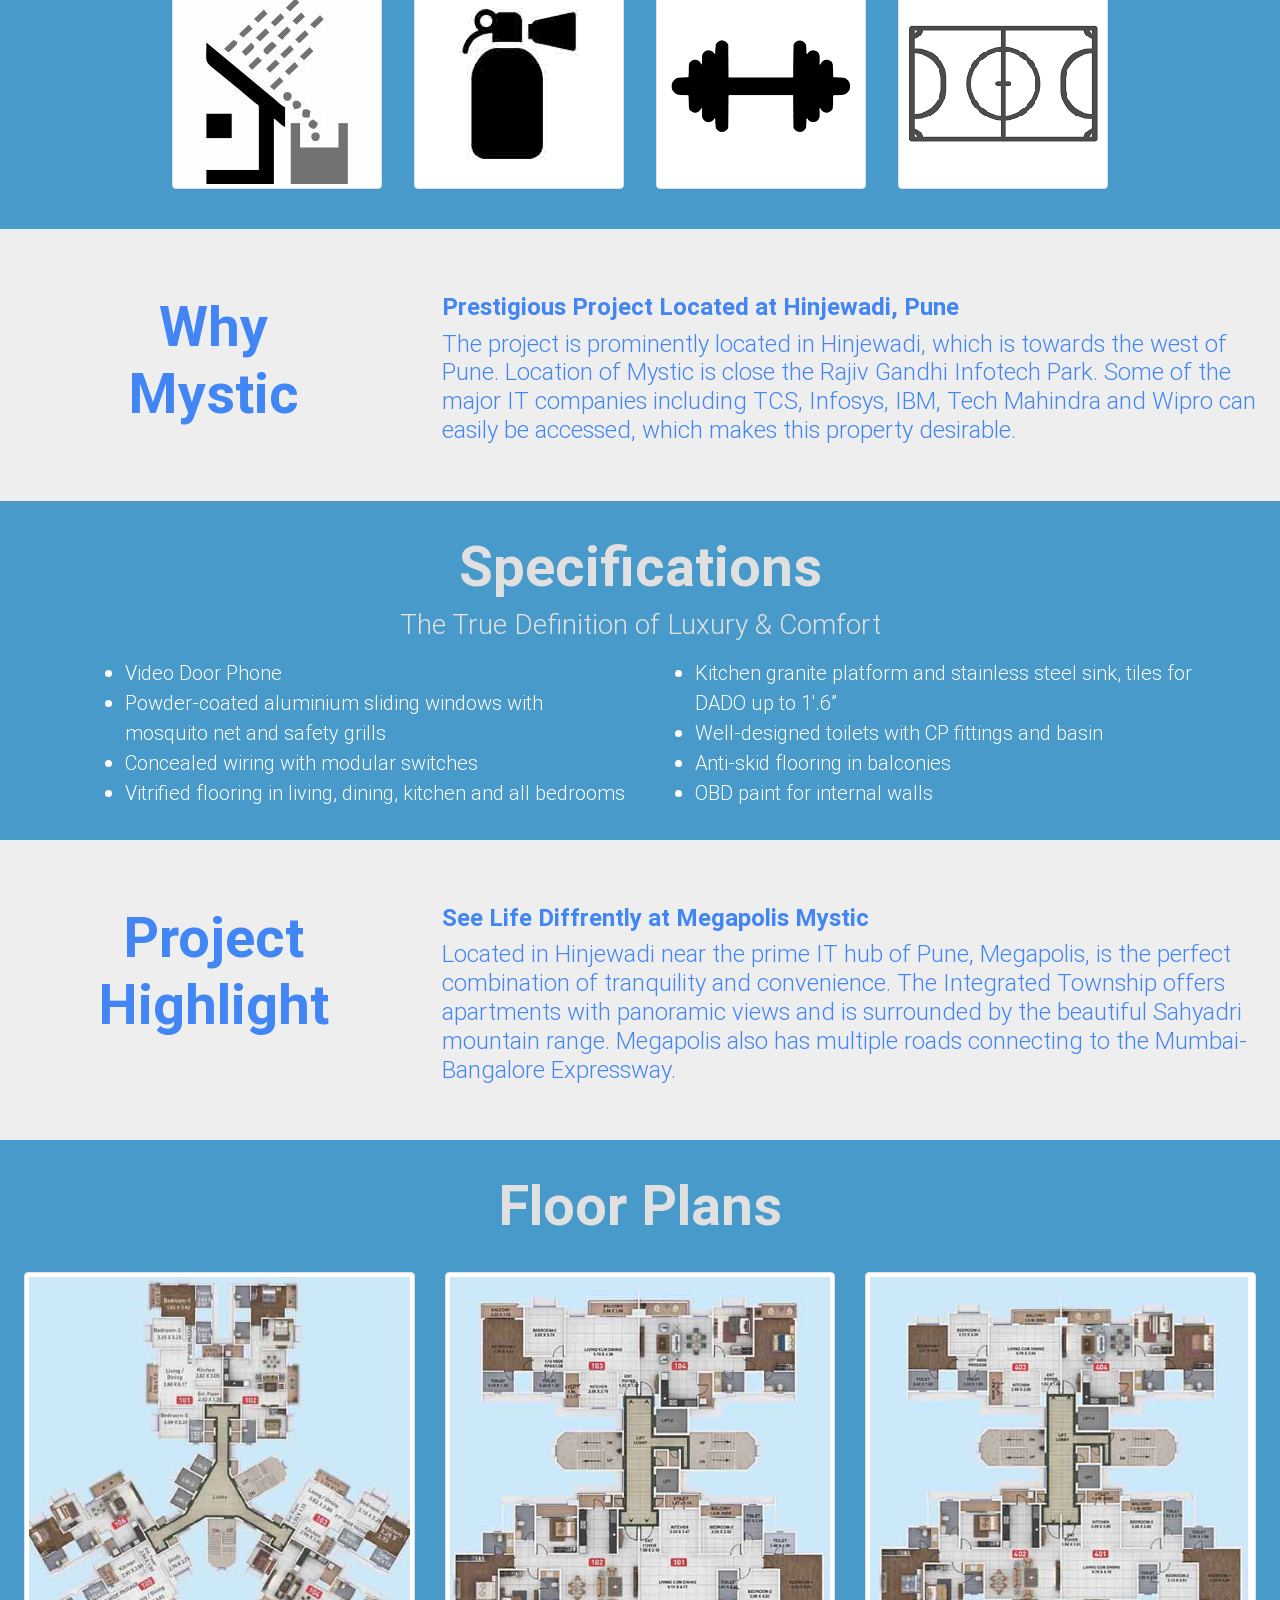
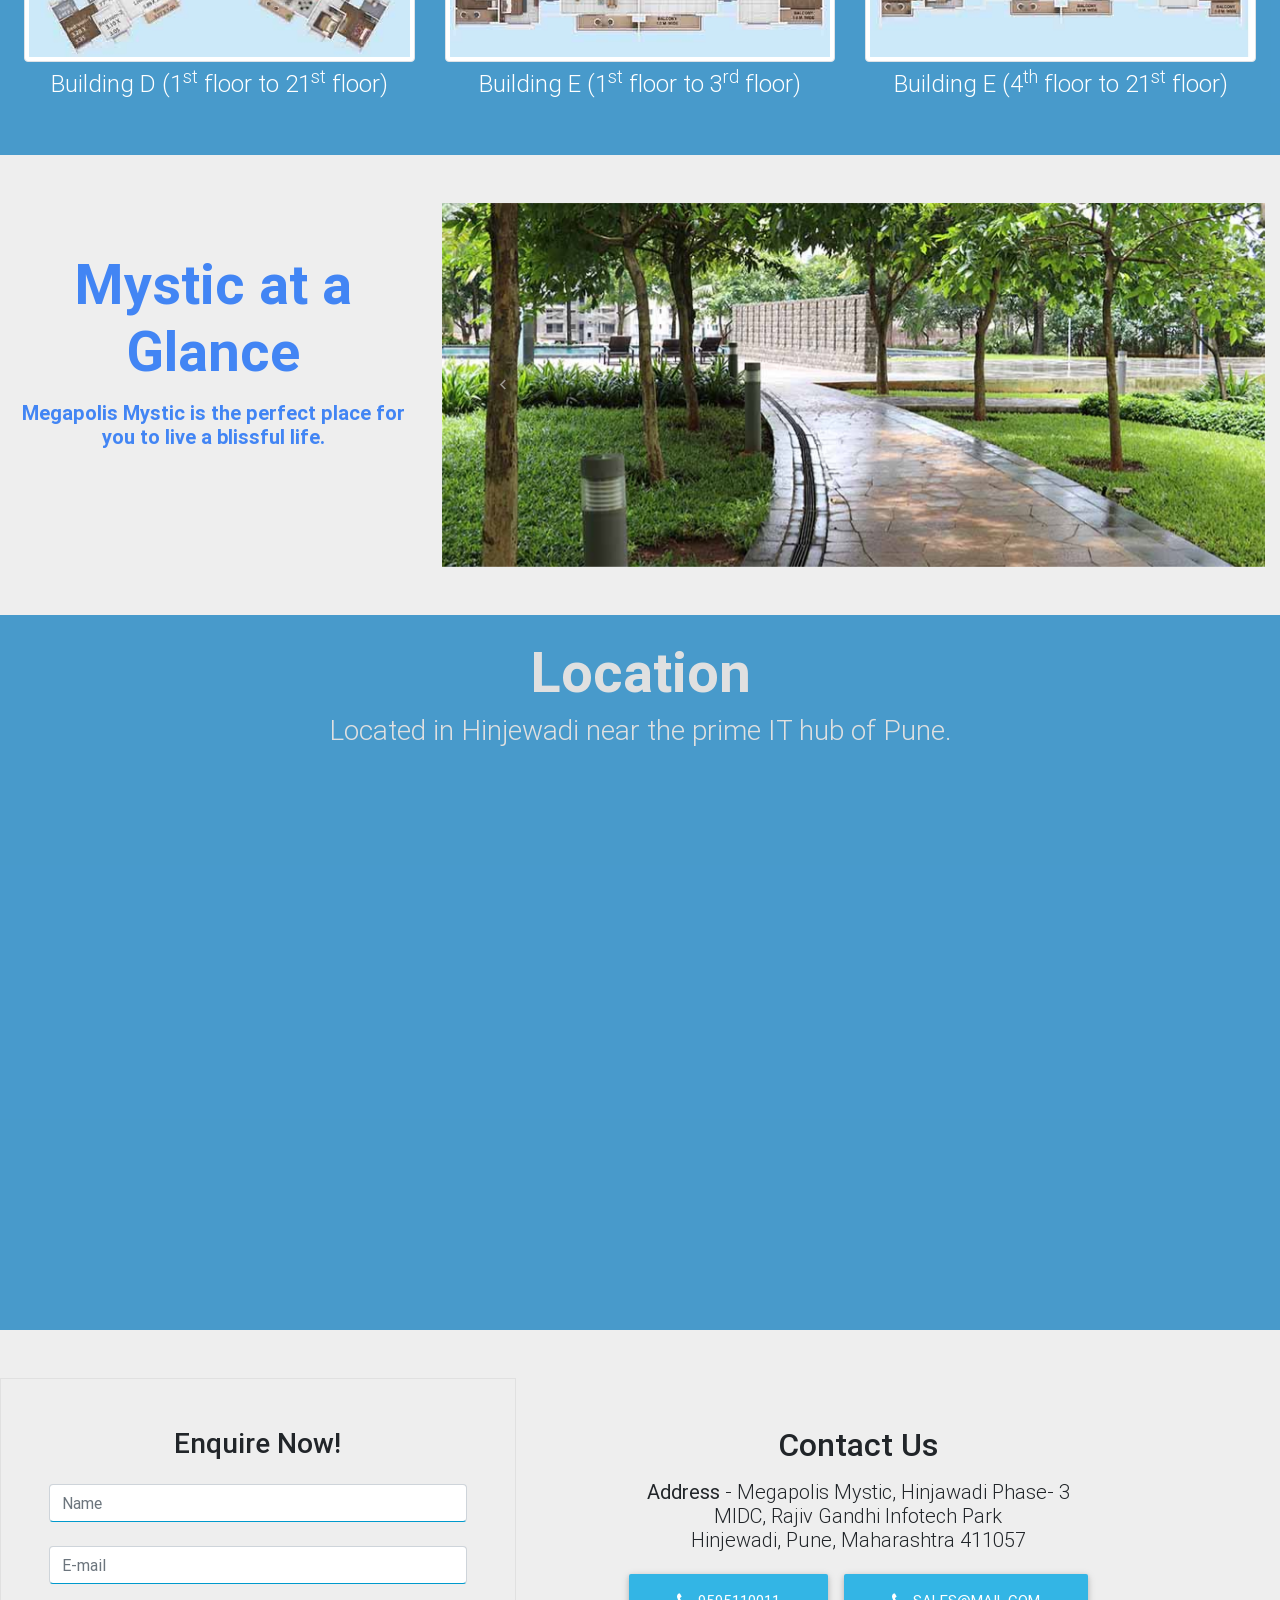
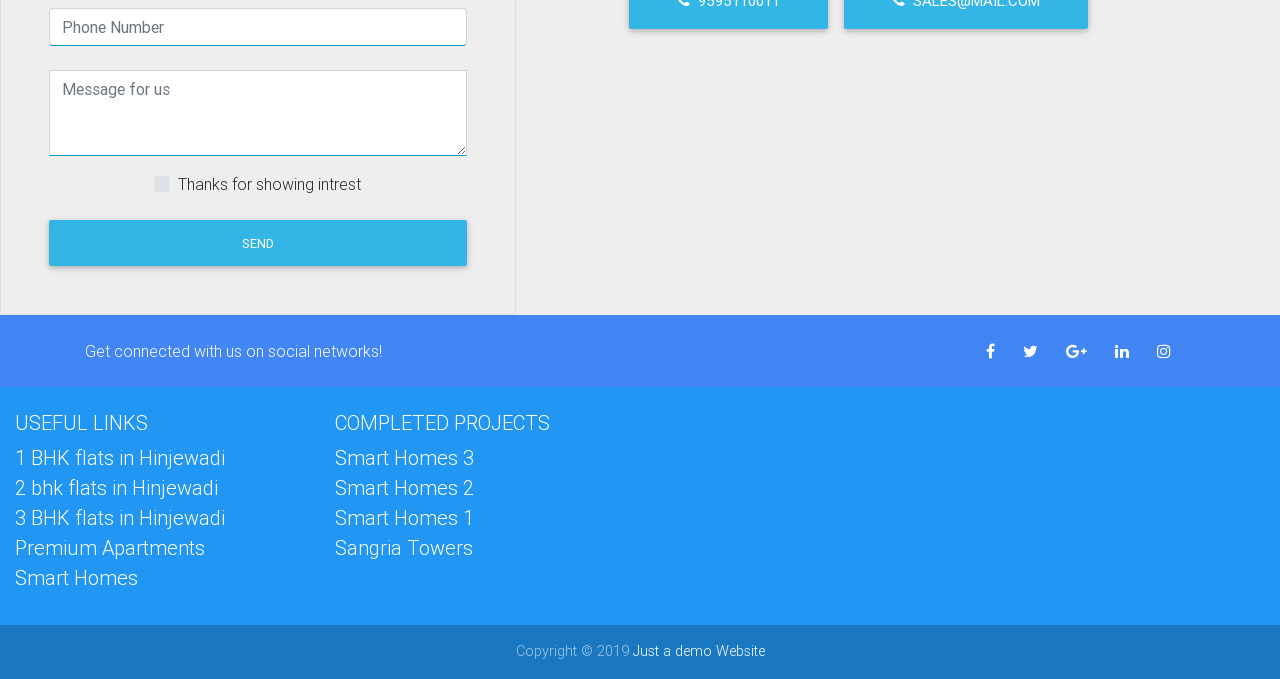
<file: mystic/index.html>
<!DOCTYPE html>
<html lang="en">

<head>
    <meta charset="utf-8">
    <meta name="viewport" content="width=device-width, initial-scale=1, shrink-to-fit=no">
    <meta http-equiv="x-ua-compatible" content="ie=edge">
    <title>Apartments in Mexico</title>
    <!-- Font Awesome -->
    <link rel="stylesheet" href="https://maxcdn.bootstrapcdn.com/font-awesome/4.7.0/css/font-awesome.min.css">
    <!-- Bootstrap core CSS -->
    <link href="css/bootstrap.min.css" rel="stylesheet">
    <!-- Material Design Bootstrap -->
    <link href="css/mdb.min.css" rel="stylesheet">
    <!-- Your custom styles (optional) -->
    <link href="css/style.css" rel="stylesheet">
    <!-- animation stylesheet -->
  </head>

  <body>

      <!-- Start your project here-->
          <!--Main Navigation-->
              <header>
                  <nav class="navbar navbar-expand-sm fixed-top navbar-dark info-color-dark #0099CC ">

  <!-- Navbar brand -->
  <a class="navbar-brand" href="#"><img src="img/logo.png" height="80px" width="80px;"></a>

  <!-- Collapse button -->
  <button class="navbar-toggler" type="button" data-toggle="collapse" data-target="#basicExampleNav" aria-controls="basicExampleNav"
      aria-expanded="false" aria-label="Toggle navigation">
      <span class="navbar-toggler-icon"></span>
  </button>

  <!-- Collapsible content -->
  <div class="collapse navbar-collapse" id="basicExampleNav">

      <!-- Links -->
      <ul class="navbar-nav mr-auto ">
          <li class="nav-item active">
              <a class="nav-link" href="https://www.megapolis.co.in/">Home
                  
              </a>
          </li> 
          <li class="nav-item dropdown">
              <a class="nav-link dropdown-toggle" id="navbarDropdownMenuLink" data-toggle="dropdown" aria-haspopup="true" aria-expanded="false">About Us</a>
              <div class="dropdown-menu dropdown-primary" aria-labelledby="navbarDropdownMenuLink">
                  <a class="dropdown-item" href="https://www.megapolis.co.in/flats-in-hinjewadi-it-park/">About Megapolis</a>
                  <a class="dropdown-item" href="https://www.megapolis.co.in/awards/">Awards</a>
                  <a class="dropdown-item" href="https://www.megapolis.co.in/csr-initiatives-by-megapolis/">CSR</a>
              </div>
          </li>
          <li class="nav-item dropdown">
              <a class="nav-link dropdown-toggle" id="navbarDropdownMenuLink" data-toggle="dropdown" aria-haspopup="true" aria-expanded="false">Projects</a>
              <div class="dropdown-menu dropdown-primary" aria-labelledby="navbarDropdownMenuLink">

              
                  <a class="dropdown-item" href="https://www.megapolis.co.in/2-2-5-3-bhk-flats-hinjewadi/">Mystic ( 2, 2.5 & 3BHK)</a>
                  <a class="dropdown-item" href="https://www.megapolis.co.in/springs/">Smart Homes V – Springs ( 1 & 2 BHK)</a>
                  <a class="dropdown-item" href="https://www.megapolis.co.in/property-sale-hinjewadi/">Smart Homes IV (2BHK)</a>
                  <a class="dropdown-item" href="https://kumarworld.com/"> Kumar Properties Pune</a>
                  <a class="dropdown-item" href="https://www.megapolis.co.in/splendour-overview/">Smart Homes III (Completed Project)</a>
                  <a class="dropdown-item" href="https://www.megapolis.co.in/sunway-overview/">Smart Homes II (Completed Project)</a>
                  <a class="dropdown-item" href="https://www.megapolis.co.in/sparklet-overview/">Smart Homes I (Completed Project)</a>
                  <a class="dropdown-item" href="https://www.megapolis.co.in/ready-possession-apartments/">Sangria Towers (Completed Project)</a>
              </div>
          </li>
          <li class="nav-item">
              <a class="nav-link" href="https://www.megapolis.co.in/location-of-megapolis-township/">Location</a>
          </li>
          <li class="nav-item">
              <a class="nav-link" href="https://www.megapolis.co.in/property-review-pune/">Testimonials</a>
          </li>
           <li class="nav-item dropdown">
              <a class="nav-link dropdown-toggle" id="navbarDropdownMenuLink" data-toggle="dropdown" aria-haspopup="true" aria-expanded="false">Services</a>
              <div class="dropdown-menu dropdown-primary" aria-labelledby="navbarDropdownMenuLink">
                  <a class="dropdown-item" href="https://www.megapolis.co.in/flats-in-hinjewadi-it-park/">Rental and Resale</a>
                  <a class="dropdown-item" href="https://www.megapolis.co.in/awards/">CRM – After Sales Support</a>
                  
              </div>
          </li>
           <li class="nav-item dropdown">
              <a class="nav-link dropdown-toggle" id="navbarDropdownMenuLink" data-toggle="dropdown" aria-haspopup="true" aria-expanded="false">Facilities</a>
              <div class="dropdown-menu dropdown-primary" aria-labelledby="navbarDropdownMenuLink">
                  <a class="dropdown-item" href="https://www.megapolis.co.in/flats-in-hinjewadi-it-park/">Pawar Public School</a>
                  <a class="dropdown-item" href="https://www.megapolis.co.in/awards/">Polyclinic and Pharmacy</a>
                  <a class="dropdown-item" href="https://www.megapolis.co.in/awards/">Mahesh Bhupati Tennis Academy</a>
                  <a class="dropdown-item" href="https://www.megapolis.co.in/awards/">Creche/Day Care</a>
              </div>
          </li>
          <li class="nav-item">
              <a class="nav-link" href="https://www.megapolis.co.in/contact-megapolis-township/">Contact Us</a>
          </li>

          <!-- Dropdown -->
         <!--  <li class="nav-item dropdown">
              <a class="nav-link dropdown-toggle" id="navbarDropdownMenuLink" data-toggle="dropdown" aria-haspopup="true" aria-expanded="false">Dropdown</a>
              <div class="dropdown-menu dropdown-primary" aria-labelledby="navbarDropdownMenuLink">
                  <a class="dropdown-item" href="#">Action</a>
                  <a class="dropdown-item" href="#">Another action</a>
                  <a class="dropdown-item" href="#">Something else here</a>
              </div>
          </li> -->

      </ul>
      <!-- Links -->
      <!-- <span class="navbar-text white-text">
           <a href="mailto:sales@megapolis.co.in"><h5> <i class="fa fa-envelope" aria-hidden="true"></i> sales@megapolis.co.in &nbsp &nbsp &nbsp</h5></a>
        </span>
      <span class="navbar-text white-text">
           <a href="tel:9595110011"><h5> <i class="fa fa-phone" aria-hidden="true"></i> 9595110011</h5></a>
        </span> -->

        <button type="button" class="btn btn-dark btn-lg float-lg-right" data-toggle="modal" data-target="#basicExampleModal">
                          Enquire Now
                      </button>
        
     
  </div>
  <!-- Collapsible content -->

</nav>

        <!--Mask-->
<!--Mask-->
<div id="intro" class="view">

    <div class="mask rgba-blue-strong">

        <div class="container-fluid d-flex align-items-center justify-content-center h-100">

            <div class="row d-flex justify-content-center text-center">

                <div class="col-md-9">
                    <!-- Heading -->
                    <h2 class="display-4 font-weight-bold white-text pt-5 mb-2 wow fadeInUp">Megapolis Mystic</h2>
                   <!-- Divider -->
                    <hr class="hr-light">

                    <!-- Description -->
                    <h3 class="white-text my-4 wow fadeInLeft slow ">It’s time you move away from the usual hustle and bustle of the city, and live a grand lifestyle at Mystic.</h3>
                    <!-- <button type="button" class="btn btn-outline-white">Read more<i class="fa fa-book ml-2"></i></button> -->
                         
                </div>
                

            </div>


        </div>


    </div>

</div>
<!--/.Mask-->
<!--/.Mask-->

<!-- Button trigger modal -->


<!-- Modal -->
<div class="modal wow fadeInDown fast " id="basicExampleModal" tabindex="-1" role="dialog" aria-labelledby="exampleModalLabel" aria-hidden="true">
  <div class="modal-dialog modal-side modal-top-right" role="document">
    <div class="modal-content">
     <!--  <div class="modal-header">
        <h5 class="modal-title" id="exampleModalLabel">Enquire Now</h5>
        
      </div>
 -->      <div class="modal-body">
        <!-- Default form contact -->
<form class="text-center  p-1">
<button type="button" class="close" data-dismiss="modal" aria-label="Close">
          <span aria-hidden="true">&times;</span>
        </button>
    <p class="h4 mb-4">Contact us</p>

    <!-- Name -->
    <input type="text" id="ContactFormName" class="form-control mb-4" placeholder="Name">

    <!-- Email -->
    <input type="email" id="ContactFormEmail" class="form-control mb-4" placeholder="E-mail">

    <!-- Phone -->
    <input type="text" id="ContactFormNumber" class="form-control mb-4" placeholder="Phone Number">
    <!-- Subject -->
    <!-- <label>Subject</label>
    <select class="browser-default custom-select mb-4">
        <option value="" disabled>Choose option</option>
        <option value="1" selected>Feedback</option>
        <option value="2">Report a bug</option>
        <option value="3">Feature request</option>
        <option value="4">Feature request</option>
    </select> -->

    <!-- Message -->
    <!-- <div class="form-group">
        <textarea class="form-control rounded-0" id="exampleFormControlTextarea2" rows="3" placeholder="Message"></textarea>
    </div> -->

    <!-- Copy -->
    <!-- <div class="custom-control custom-checkbox mb-4">
        <input type="checkbox" class="custom-control-input" id="defaultContactFormCopy">
        <label class="custom-control-label" for="defaultContactFormCopy">Send me a copy of this message</label>
    </div> -->

    <!-- Send button -->
    <!-- <button class="btn btn-info btn-block" type="submit">Send</button> -->

</form>
<!-- Default form contact -->
      </div>
      <div class="modal-footer">
        <!-- <button type="button" class="btn btn-danger" data-dismiss="modal">Close</button> -->
        <button type="button" class="btn btn-primary btn-block">Submit</button>
      </div>
    </div>
  </div>
</div>
              </header>
              <!--Main Navigation-->

              <!--Main layout-->
              <main style="overflow-x: hidden;">

                <!--Grid column-->
<!-- <div class="col-md-3 mt-5 ml-5">
  
  <h1 class="display-4 lead text-primary">About
  
  Mystic</h1>

</div> -->
 <div class="container-fluid d-flex align-items-left justify-content-left h-100">

            <div class="row d-flex justify-content-left text-left">

                <div class="col-md-4">
                    <!-- Heading -->
                    <h1 class="display-4 lead font-weight-bold text-primary mt-5  wow fadeInLeft text-center">About <br>Mystic</h1>
                   <!-- Divider -->
                </div>
                      <div class="col-md-8">
                    <!--  Description -->
                    <h4 class="text-primary my-2 wow fadeInUp  slow mt-5 font-weight-bold">
                      2, 2.5, 3 BHK Premium ready possesion Apartments 
                    </h4>
                    <h4 class="text-primary wow fadeIn slow">Mystic Project offers 300+ units of 2, 2.5 & 3 BHK flats in Hinjewadi as a premium project. It’s time you move away from the usual hustle and bustle of the city, and live a grand lifestyle at Mystic, a project under Megapolis, designed to live life differently. It consists of 4 towers of 21 storeys.</h4>
                    <!-- <button type="button" class="btn btn-outline-white">Read more<i class="fa fa-book ml-2"></i></button> -->
                     </div> 
                            

               
                

            </div>


        </div>

<!--Grid column-->
            
                <!--Section: projects-->
  <section id="projects" class="text-center py-5 " >

    <!-- Container -->
    <div class="parallax3">
        <div class="mask rgba-blue-strong py-3">
        <!-- Section heading -->
        <h2 class="display-4 font-weight-bold  pt-3 text-light">Amenities</h2>
        <!-- Section description -->
        <h3 class="text-light mb-3  ">The True Definition of Luxury & Comfort</h3>

        <!-- Grid row -->
        <div class="row align-items-center justify-content-center d-flex ">
                <div class="  m-3 wow fadeInUp fast">
                    <div class="view overlay">
	                    <img class="img-thumbnail img-fluid icon-am" src="img/icons/ClubHouse.jpg">
	                    <div class="mask flex-center rgba-red-strong">
	        				<h4 class="white-text font-weight-bold">Club House</h4>
	    				</div>
                	</div>
                </div>
                <div class=" m-3 wow fadeInDown fast">
                    <div class="view overlay">
	                    <img class="img-thumbnail img-fluid icon-am" src="img/icons/swimming.jpg">
	                    <div class="mask flex-center rgba-red-strong">
	        				<h4 class="white-text font-weight-bold">Swimming Pool</h4>
	    				</div>
                	</div>
                </div>
                <div class=" m-3 wow fadeInUp fast">
                    <div class="view overlay">
	                    <img class="img-thumbnail img-fluid icon-am" src="img/icons/Landscaping.jpg">
	                    <div class="mask flex-center rgba-red-strong">
	        				<h5 class="white-text font-weight-bold">Landscaped Podium Garden</h5>
	    				</div>
                	</div>
                </div>
                <div class=" m-3 wow fadeInDown fast">
                    <div class="view overlay">
	                    <img class="img-thumbnail img-fluid icon-am" src="img/icons/lift.jpg">
	                    <div class="mask flex-center rgba-red-strong">
	        				<h5 class="white-text font-weight-bold">Lifts with Generator Backup</h5>
	    				</div>
                	</div>
                </div>

                
        </div>
         <!-- Grid row -->
        <div class="row align-items-center justify-content-center d-flex py-2">
        		
               <div class="m-3 wow fadeInDown fast">
                    <div class="view overlay">
	                    <img class="img-thumbnail img-fluid icon-am" src="img/icons/rainharvesting.jpg">
	                    <div class="mask flex-center rgba-red-strong">
	        				<h5 class="white-text font-weight-bold">Rain-Water Harvesting</h5>
	    				</div>
                	</div>
                </div>
                <div class=" m-3 wow fadeInUp fast">
                    <div class="view overlay">
	                    <img class="img-thumbnail img-fluid icon-am" src="img/icons/firefighting.jpg">
	                    <div class="mask flex-center rgba-red-strong">
	        				<h5 class="white-text font-weight-bold">Fire-Fighting System</h5>
	    				</div>
                	</div>
                </div>
                <div class=" m-3 wow fadeInDown fast">
                    <div class="view overlay">
	                    <img class="img-thumbnail img-fluid icon-am" src="img/icons/gym.png">
	                    <div class="mask flex-center rgba-red-strong">
	        				<h4 class="white-text font-weight-bold">Gymnasium</h4>
	    				</div>
                	</div>
                </div>
                <div class="m-3 wow fadeInUp fast">
                    <div class="view overlay">
	                    <img class="img-thumbnail img-fluid icon-am" src="img/icons/multipurpose.png">
	                    <div class="mask flex-center rgba-red-strong">
	        				<h5 class="white-text font-weight-bold">Multi-purpose Hall</h5>
	    				</div>
                	</div>
                </div>

                
        </div>
        <!-- Grid row -->

    </div>
  </div>  
    <!-- Container -->

</section>
<!--Section: projects-->


        <div class="container-fluid d-flex align-items-left justify-content-left h-100">

            <div class="row d-flex justify-content-left text-left">

                <div class="col-md-4">
                    <!-- Heading -->
                    <h1 class="display-4 lead font-weight-bold text-primary mt-3  wow fadeInLeft text-center">Why <br>Mystic</h1>
                   <!-- Divider -->
                </div>
                <div class="col-md-8">
                    <!--  Description -->
		                    <h4 class="text-primary my-2 wow fadeIn slow delay-1s mt-3 font-weight-bold">
		                      Prestigious Project Located at Hinjewadi, Pune  
		                    </h4>
		                    <h4 class="text-primary wow fadeIn slow delay-1s ">The project is prominently located in Hinjewadi, which is towards the west of Pune. Location of Mystic is close the Rajiv Gandhi Infotech Park. Some of the major IT companies including TCS, Infosys, IBM, Tech Mahindra and Wipro can easily be accessed, which makes this property desirable.</h4>
                    <!-- <button type="button" class="btn btn-outline-white">Read more<i class="fa fa-book ml-2"></i></button> -->
                </div> 
            </div>


        </div>

<!--Grid column-->
<!--Grid column-->
            
                <!--Section: projects-->
  <section id="projects" class="text-center py-5 " >

    <!-- Container -->
    <div class="parallax1">
        <div class="mask rgba-blue-strong py-3">
        <!-- Section heading -->
        <h2 class="display-4 font-weight-bold  pt-3 text-light">Specifications</h2>
        <!-- Section description -->
        <h3 class="text-light mb-3 ">The True Definition of Luxury & Comfort</h3>

        <!-- Grid row -->
        <div class="container">
		<div class="row">
			<div class="col-md-6">
				
					<ul class="text-white text-left lead">
						<li>Video Door Phone</li>
						<li>Powder-coated aluminium sliding windows with mosquito net and safety grills</li>
						<li>Concealed wiring with modular switches</li>
						<li>Vitrified flooring in living, dining, kitchen and all bedrooms</li>
						
					</ul>
				
			</div>
			<div class="col-md-6">
				
					<ul class="text-white text-left lead">
						<li>Kitchen granite platform and stainless steel sink, tiles for DADO up to 1′.6”</li>
						<li>Well-designed toilets with CP fittings and basin</li>
						<li>Anti-skid flooring in balconies</li>
						<li>OBD paint for internal walls</li>
					</ul>
				
			</div>
			
			
		</div>
         <!-- Grid row -->
        
        

    </div>
  </div>  
    <!-- Container -->

</section>
<!--Section: projects-->

<div class="container-fluid d-flex align-items-left justify-content-left h-100">

    <div class="row d-flex justify-content-left text-left">

        <div class="col-md-4">
            <!-- Heading -->
            <h1 class="display-4 lead font-weight-bold text-primary mt-3  wow fadeInLeft fast text-center">Project <br>Highlight</h1>
            <!-- Divider -->
        </div>
              <div class="col-md-8">
            <!--  Description -->
	            <h4 class="text-primary my-2 wow fadeInDown fast mt-3 font-weight-bold">
	              See Life Diffrently at Megapolis Mystic 
	            </h4>
	            <h4 class="text-primary wow fadeInRight slow ">Located in Hinjewadi near the prime IT hub of Pune, Megapolis, is the perfect combination of tranquility and convenience. The Integrated Township offers apartments with panoramic views and is surrounded by the beautiful Sahyadri mountain range. Megapolis also has multiple roads connecting to the Mumbai-Bangalore Expressway.</h4>
	            <!-- <button type="button" class="btn btn-outline-white">Read more<i class="fa fa-book ml-2"></i></button> -->
             </div> 
                            

               
                

            </div>


        </div>

                       <!--Section: projects-->
  <section id="projects" class="text-center py-5 " >

    <!-- Container -->
    <div class="parallax2">
        <div class="mask rgba-blue-strong py-3">
        <!-- Section heading -->
        <h2 class="display-4 font-weight-bold  pt-3 text-light">Floor Plans	</h2>
        <!-- Section description -->
       <!--  <h3 class="text-light mb-3 ">The True Definition of Luxury & Comfort</h3> -->

        <!-- Grid row -->
        <div class="row align-items-center justify-content-center d-flex p-4">
                <div class="col-md-4  wow fadeInUp fast">
                    
	                    <img class="img-thumbnail img-fluid fp"   src="img/floor_plan_bd1sm.jpg" data-toggle="modal" data-target="#imagemodal">
	                    
	        				<h4 class="white-text p-2">Building D (1<sup>st</sup> floor to 21<sup>st</sup> floor) </h4>
	    				
                </div>
                <div class="col-md-4   wow fadeInUp fast">
                    
	                    <img class="img-thumbnail img-fluid fp"   src="img/floor_plan_bd2sm.jpg" data-toggle="modal" data-target="#imagemodal2">
	                    
	        				<h4 class="white-text p-2">Building E (1<sup>st</sup> floor to 3<sup>rd</sup> floor) </h4>
	    				
                </div>
                 <div class="col-md-4   wow fadeInUp fast">
                    
	                    <img class="img-thumbnail img-fluid fp"   src="img/floor_plan_bd3sm.jpg" data-toggle="modal" data-target="#imagemodal3">
	                    
	        				<h4 class="white-text p-2">Building E (4<sup>th</sup> floor to 21<sup>st</sup> floor) </h4>
	    				
                </div>
               

                
        </div>

        <!-- Modal -->
<div class="modal fade" id="imagemodal" tabindex="-1" role="dialog" aria-labelledby="exampleModalCenterTitle" aria-hidden="true">

    <!-- Add .modal-dialog-centered to .modal-dialog to vertically center the modal -->
    <div class="modal-dialog modal-lg modal-dialog-centered" role="document">


        <div class="modal-content">
            <div class="modal-header">
                <h5 class="modal-title" id="exampleModalLongTitle">Building D (1<sup>st</sup> floor to 21<sup>st</sup>  floor)</h5>
                <button type="button" class="close" data-dismiss="modal" aria-label="Close">
                    <span aria-hidden="true">&times;</span>
                </button>
            </div>
            <div class="modal-body">
                <img class="img-thumbnail img-fluid "  src="img/floor_plan_bd1lg.jpg">
            </div>
            <div class="modal-footer">
                <button type="button" class="btn btn-info" data-dismiss="modal">Close</button>
                
            </div>
        </div>
    </div>
</div>
<div class="modal fade" id="imagemodal2" tabindex="-1" role="dialog" aria-labelledby="exampleModalCenterTitle" aria-hidden="true">

    <!-- Add .modal-dialog-centered to .modal-dialog to vertically center the modal -->
    <div class="modal-dialog modal-lg modal-dialog-centered" role="document">


        <div class="modal-content">
            <div class="modal-header">
                <h5 class="modal-title" id="exampleModalLongTitle">Building E (1<sup>st</sup> floor to 3<sup>rd</sup>  floor)</h5>
                <button type="button" class="close" data-dismiss="modal" aria-label="Close">
                    <span aria-hidden="true">&times;</span>
                </button>
            </div>
            <div class="modal-body">
                <img class="img-thumbnail img-fluid "  src="img/floor_plan_bd2lg.jpg">
            </div>
            <div class="modal-footer">
                <button type="button" class="btn btn-info" data-dismiss="modal">Close</button>
                
            </div>
        </div>
    </div>
</div>
<div class="modal fade" id="imagemodal3" tabindex="-1" role="dialog" aria-labelledby="exampleModalCenterTitle" aria-hidden="true">

    <!-- Add .modal-dialog-centered to .modal-dialog to vertically center the modal -->
    <div class="modal-dialog modal-lg modal-dialog-centered" role="document">


        <div class="modal-content">
            <div class="modal-header">
                <h5 class="modal-title" id="exampleModalLongTitle">Building D (4<sup>th</sup> floor to 21<sup>st</sup>  floor)</h5>
                <button type="button" class="close" data-dismiss="modal" aria-label="Close">
                    <span aria-hidden="true">&times;</span>
                </button>
            </div>
            <div class="modal-body">
                <img class="img-thumbnail img-fluid "  src="img/floor_plan_bd3lg.jpg">
            </div>
            <div class="modal-footer">
                <button type="button" class="btn btn-info" data-dismiss="modal">Close</button>
                
            </div>
        </div>
    </div>
</div>
         <!-- Grid row -->

    </div>
  </div>  
    <!-- Container -->

</section>

 <div class="container-fluid d-flex align-items-left justify-content-left h-100">

            <div class="row d-flex justify-content-left text-left">

                <div class="col-md-4">
                    <!-- Heading -->
                    <h2 class="display-4 lead font-weight-bold text-primary mt-5  wow fadeInLeft text-center">Mystic at a<br>Glance</h2>
                    <h3 class="display-5 lead font-weight-bold text-primary mt-3  wow fadeInLeft text-center">Megapolis Mystic is the perfect place for you to live a blissful life.</h2>
                                       <!-- Divider -->
                                         </div>
                      <div class="col-md-8">
                    <!--  Description -->
                    <div id="carouselExampleFade" class="carousel slide carousel-fade" data-ride="carousel">
  <div class="carousel-inner">
    <div class="carousel-item active">
      <img class="d-block w-100" src="img/mystic4.jpg" alt="First slide">
    </div>
    <div class="carousel-item">
      <img class="d-block w-100" src="img/mystic5.jpg" alt="Second slide">
    </div>
    <div class="carousel-item">
      <img class="d-block w-100" src="img/pps.jpg" alt="Third slide">
    </div>
    <div class="carousel-item">
      <img class="d-block w-100" src="img/mystic6.jpg" alt="Third slide">
    </div>
     <div class="carousel-item">
      <img class="d-block w-100" src="img/mystic2.jpg" alt="Second slide">
    </div>
  </div>
  <a class="carousel-control-prev" href="#carouselExampleFade" role="button" data-slide="prev">
    <span class="carousel-control-prev-icon" aria-hidden="true"></span>
    <span class="sr-only">Previous</span>
  </a>
  <a class="carousel-control-next" href="#carouselExampleFade" role="button" data-slide="next">
    <span class="carousel-control-next-icon" aria-hidden="true"></span>
    <span class="sr-only">Next</span>
  </a>
</div>
                    <!-- <button type="button" class="btn btn-outline-white">Read more<i class="fa fa-book ml-2"></i></button> -->
                     </div> 
                            

               
                

            </div>


        </div>

<!--Grid column-->

                     <!--Section: projects-->
  <section id="projects" class="text-center py-5 " >

    <!-- Container -->
    <div class="parallax1">
        <div class="mask rgba-blue-strong py-4">
        <!-- Section heading -->
         <h2 class="display-4 font-weight-bold  text-light">Location</h2>
        <!-- Section description -->
        <h3 class="text-light mb-3 ">Located in Hinjewadi near the prime IT hub of Pune.</h3>
            <iframe src="https://www.google.com/maps/embed?pb=!1m18!1m12!1m3!1d3781.971202575004!2d73.67745731489359!3d18.57533698737709!2m3!1f0!2f0!3f0!3m2!1i1024!2i768!4f13.1!3m3!1m2!1s0x3bc2bb69af1862e3%3A0x57bd517b1a0a2c91!2sMegapolis+Mystic!5e0!3m2!1sen!2sin!4v1539668401273" width="80%" height="500" frameborder="0" style="border:0" allowfullscreen></iframe>
     <div style="white-space: nowrap; text-align: center; width: 800px; padding: 6px 0;">
        <a id="largeMapLink" target="_blank" href="https://www.bing.com/maps?cp=18.576891000000003~73.67611899999999&amp;sty=r&amp;lvl=16&amp;FORM=MBEDLD"></a> &nbsp;  &nbsp;
        <a id="dirMapLink" target="_blank" href="https://www.bing.com/maps/directions?cp=18.576891000000003~73.67611899999999&amp;sty=r&amp;lvl=16&amp;rtp=~pos.18.576891000000003_73.67611899999999____&amp;FORM=MBEDLD"></a>
    </div>
       
        </div>
        <!-- Grid row -->

    </div>
    <!-- Container -->

</section>
<div class="row d-flex justify-content-left text-left">
<div class="col-md-5">
<!-- Default form contact -->
<form class="text-center border border-light p-5">

    <p class="h3 mb-4 ">Enquire Now!</p>

    <!-- Name -->
    <input type="text" id="defaultContactFormName" class="form-control mb-4" placeholder="Name">

    <!-- Email -->
    <input type="email" id="defaultContactFormEmail" class="form-control mb-4" placeholder="E-mail">
    <!-- Phone -->
    <input type="text" id="defaultContactFormPhone" class="form-control mb-4" placeholder="Phone Number">

    <!-- Subject -->
  <!--   <label><h5>Type of Apartment you are looking for</h5></label> -->
  <!--   <select class="browser-default custom-select mb-4">
        <option value="" disabled>Choose Apartment Type</option>
        <option value="2_bhk" selected>2 BHK</option>
        <option value="25_bhk">2.5 BHK</option>
        <option value="3_bhk">3 BHK</option>
        
    </select> -->

    <!-- Message -->
    <div class="form-group">
        <textarea class="form-control rounded-0" id="exampleFormControlTextarea2" rows="3" placeholder="Message for us"></textarea>
    </div>

    <!-- Copy -->
    <div class="custom-control custom-checkbox mb-4">
        <input type="checkbox" class="custom-control-input" id="defaultContactFormCopy">
        <label class="custom-control-label" for="defaultContactFormCopy">Thanks for showing intrest</label>
    </div>

    <!-- Send button -->
    <button class="btn btn-info btn-block" type="submit">Send</button>

</form>

<!-- Default form contact -->
</div>
	<div class="col-md-6">
		<p class="h2 mt-5 text-center">Contact Us</p>
		<p class="mt-3 mb-3 text-center h4 lead"><strong>Address</strong> - Megapolis Mystic, Hinjawadi Phase- 3 <br> MIDC, Rajiv Gandhi Infotech Park<br> Hinjewadi, Pune, Maharashtra 411057</p>
		<div class="text-center">
		<a href="callto:9595110011"><button type="button" class="btn btn-info btn-rounded btn-lg px-5"><i class="fa fa-phone mr-2" aria-hidden="true"></i>9595110011</button></a>
		<a href="mailto:sales@kumarworld.com"><button type="button" class="btn btn-info btn-rounded btn-lg px-5"><i class="fa fa-phone mr-2" aria-hidden="true"></i>sales@mail.com</button></a>	
		</div>	
	</div>
</div>






              </main>
              <!--Main layout-->

              <!--Footer-->
              <!--Footer-->

          <footer>
          	<div class="primary-color">
      <div class="container">
        <!--Grid row-->
        <div class="row py-4 d-flex align-items-center">

          <!--Grid column-->
          <div class="col-md-6 col-lg-5 text-center text-md-left mb-4 mb-md-0">
            <h6 class="mb-0 white-text">Get connected with us on social networks!</h6>
          </div>
          <!--Grid column-->

          <!--Grid column-->
          <div class="col-md-6 col-lg-7 text-center text-md-right">
            <!--Facebook-->
            <a class="fb-ic ml-0" href="https://www.facebook.com/megapolistownshippune?_rdr=p">
              <i class="fa fa-facebook white-text mr-4"> </i>
            </a>
            <!--Twitter-->
            <a class="tw-ic" href="https://twitter.com/MegapolisPune">
              <i class="fa fa-twitter white-text mr-4"> </i>
            </a>
            <!--Google +-->
            <a class="gplus-ic" href="https://plus.google.com/u/0/100185001878885664127">
              <i class="fa fa-google-plus white-text mr-4"> </i>
            </a>
            <!--Linkedin-->
            <a class="li-ic" href="https://www.linkedin.com/company/megapolis-pune?trk=tyah&trkInfo=clickedVertical%3Acompany%2Cidx%3A2-2-7%2CtarId%3A1437455737019%2Ctas%3Amegapolis">
              <i class="fa fa-linkedin white-text mr-4"> </i>
            </a>
            <!--Instagram-->
            <a class="ins-ic" href="https://www.instagram.com/megapolispune/">
              <i class="fa fa-instagram white-text mr-lg-4"> </i>
            </a>
          </div>
          <!--Grid column-->

        </div>
        <!--Grid row-->
      </div>
    </div>
    <!-- Social buttons -->

                <!--Footer-->
<footer class="page-footer text-center text-md-left font-small blue pt-4 ">


    <!--Footer Links-->
    <div class="container-fluid text-center text-md-left">
        <div class="row">

            <!--First column-->
            <!-- <div class="col-md-6 pb-3">
                
                	<img src="img/icons/rera.png" class="float-left p-2">
                	<h6 class=" pl-4">The project has been registered via MahaRERA registration number: P52100001391 is available on the website <a href="maharera.mahaonline.gov.in">maharera.mahaonline.gov.in</a> under registered projects.</h6>
               
            </div> -->

             <!--/.First column-->

            <!--Second column-->
            <div class="col-md-3 pb-3">
                <h5 class="text-uppercase">useful links</h5>
                <ul class="list-unstyled">
                    <li class="lead">
                        <a href="https://www.megapolis.co.in/springs/">1 BHK flats in Hinjewadi</a>
                    </li>
                    <li class="lead">
                        <a href="http://megapolis.co.in/1-2-3-bhk-flats-sale-hinjewadi/">2 bhk flats in Hinjewadi</a>
                    </li>
                    <li class="lead">
                        <a href="https://www.megapolis.co.in/2-2.5-3-bhk-flats-hinjewadi/">3 BHK flats in Hinjewadi</a>
                    </li>
                    <li class="lead">
                        <a href="https://www.megapolis.co.in/2-2.5-3-bhk-flats-hinjewadi/">Premium Apartments</a>
                    </li>
                     <li class="lead">
                        <a href="http://megapolis.co.in/1-2-3-bhk-flats-sale-hinjewadi/">Smart Homes</a>
                    </li>
                </ul>
            </div>
            <!--/.Second column-->
             <!--Second column-->
            <div class="col-md-3 pb-3">
                <h5 class="text-uppercase">Completed Projects</h5>
                <ul class="list-unstyled">
                    <li class="lead">
                        <a href="https://www.megapolis.co.in/splendour-overview/">Smart Homes 3</a>
                    </li>
                    <li class="lead">
                        <a href="https://www.megapolis.co.in/sunway-overview/">Smart Homes 2</a>
                    </li>
                    <li class="lead">
                        <a href="https://www.megapolis.co.in/sparklet-overview/">Smart Homes 1</a>
                    </li>
                    <li class="lead">
                        <a href="https://www.megapolis.co.in/ready-possession-apartments/">Sangria Towers</a>
                    </li>
                    
                </ul>
            </div>
            <!--/.Second column-->
        </div>
    </div>
    <!--/.Footer Links-->

    <!--Copyright-->
    <div class="footer-copyright py-3 text-center">
        Copyright © 2019 
        <a href="https://mdbootstrap.com/bootstrap-tutorial/"> Just a demo Website</a>
    </div>
    <!--/.Copyright-->

</footer>
<!--/.Footer-->
          </footer>
          <!--Footer-->
              <!--Footer-->
      <!-- /Start your project here-->

    <!-- SCRIPTS -->
    <!-- JQuery -->
    <script type="text/javascript" src="js/jquery-3.3.1.min.js"></script>
    <!-- Bootstrap tooltips -->
    <script type="text/javascript" src="js/popper.min.js"></script>
    <!-- Bootstrap core JavaScript -->
    <script type="text/javascript" src="js/bootstrap.min.js"></script>
    <!-- MDB core JavaScript -->
    <script type="text/javascript" src="js/mdb.min.js"></script>
    <script type="text/javascript" src="js/script.js"></script>
</body>

</html>
</file>
<file: assets/css/nucleo-icons.css>
/* --------------------------------

Nucleo Outline Web Font - nucleoapp.com/
License - nucleoapp.com/license/
Created using IcoMoon - icomoon.io

-------------------------------- */

@font-face {
  font-family: 'Nucleo';
  src: url('../fonts/nucleo.eot');
  src: url('../fonts/nucleo.eot') format('embedded-opentype'), url('../fonts/nucleo.woff2') format('woff2'), url('../fonts/nucleo.woff') format('woff'), url('../fonts/nucleo.ttf') format('truetype'), url('../fonts/nucleo.svg') format('svg');
  font-weight: normal;
  font-style: normal;
}

/*------------------------
	base class definition
-------------------------*/

.tim-icons {
  display: inline-block;
  font: normal normal normal 1em/1 'Nucleo';
  vertical-align: middle;
  speak: none;
  text-transform: none;
  /* Better Font Rendering */
  -webkit-font-smoothing: antialiased;
  -moz-osx-font-smoothing: grayscale;
}

.font-icon-detail {
  text-align: center;
  padding: 45px 0 30px;
  border: 1px solid #e44cc4;
  border-radius: .1875rem;
  margin: 15px 0;
  min-height: 168px;
}

.font-icon-detail i {
  color: #FFFFFF;
  font-size: 1.5em;
}

.font-icon-detail p {
  color: #e44cc4 !important;
  margin-top: 30px;
  padding: 0 10px;
  font-size: .7142em;
}

/*------------------------
  change icon size
-------------------------*/

.tim-icons-sm {
  font-size: 0.8em;
}

.tim-icons-lg {
  font-size: 1.2em;
}

/* absolute units */

.tim-icons-16 {
  font-size: 16px;
}

.tim-icons-32 {
  font-size: 32px;
}

/*----------------------------------
  add a square/circle background
-----------------------------------*/

.tim-icons-bg-square,
.tim-icons-bg-circle {
  padding: 0.35em;
}

.tim-icons-bg-circle {
  border-radius: 50%;
}

/*------------------------
  list icons
-------------------------*/

/*------------------------
  spinning icons
-------------------------*/

.tim-icons-is-spinning {
  -webkit-animation: tim-icons-spin 2s infinite linear;
  -moz-animation: tim-icons-spin 2s infinite linear;
  animation: tim-icons-spin 2s infinite linear;
}

@-webkit-keyframes tim-icons-spin {
  0% {
    -webkit-transform: rotate(0deg);
  }
  100% {
    -webkit-transform: rotate(360deg);
  }
}

@-moz-keyframes tim-icons-spin {
  0% {
    -moz-transform: rotate(0deg);
  }
  100% {
    -moz-transform: rotate(360deg);
  }
}

@keyframes tim-icons-spin {
  0% {
    -webkit-transform: rotate(0deg);
    -moz-transform: rotate(0deg);
    -ms-transform: rotate(0deg);
    -o-transform: rotate(0deg);
    transform: rotate(0deg);
  }
  100% {
    -webkit-transform: rotate(360deg);
    -moz-transform: rotate(360deg);
    -ms-transform: rotate(360deg);
    -o-transform: rotate(360deg);
    transform: rotate(360deg);
  }
}

/*------------------------
  rotated/flipped icons
-------------------------*/

/*------------------------
	icons
-------------------------*/

.icon-alert-circle-exc::before {
  content: "\ea02";
}

.icon-align-center::before {
  content: "\ea03";
}

.icon-align-left-2::before {
  content: "\ea04";
}

.icon-app::before {
  content: "\ea05";
}

.icon-atom::before {
  content: "\ea06";
}

.icon-attach-87::before {
  content: "\ea07";
}

.icon-badge::before {
  content: "\ea08";
}

.icon-bag-16::before {
  content: "\ea09";
}

.icon-bank::before {
  content: "\ea0a";
}

.icon-basket-simple::before {
  content: "\ea0b";
}

.icon-bell-55::before {
  content: "\ea0c";
}

.icon-bold::before {
  content: "\ea0d";
}

.icon-book-bookmark::before {
  content: "\ea0e";
}

.icon-bulb-63::before {
  content: "\ea0f";
}

.icon-bullet-list-67::before {
  content: "\ea10";
}

.icon-bus-front-12::before {
  content: "\ea11";
}

.icon-button-pause::before {
  content: "\ea12";
}

.icon-button-power::before {
  content: "\ea13";
}

.icon-calendar-60::before {
  content: "\ea14";
}

.icon-camera-18::before {
  content: "\ea15";
}

.icon-caps-small::before {
  content: "\ea16";
}

.icon-cart::before {
  content: "\ea17";
}

.icon-chart-bar-32::before {
  content: "\ea18";
}

.icon-chart-pie-36::before {
  content: "\ea19";
}

.icon-chat-33::before {
  content: "\ea1a";
}

.icon-check-2::before {
  content: "\ea1b";
}

.icon-cloud-download-93::before {
  content: "\ea1c";
}

.icon-cloud-upload-94::before {
  content: "\ea1d";
}

.icon-coins::before {
  content: "\ea1e";
}

.icon-compass-05::before {
  content: "\ea1f";
}

.icon-controller::before {
  content: "\ea20";
}

.icon-credit-card::before {
  content: "\ea21";
}

.icon-delivery-fast::before {
  content: "\ea22";
}

.icon-double-left::before {
  content: "\ea23";
}

.icon-double-right::before {
  content: "\ea24";
}

.icon-email-85::before {
  content: "\ea25";
}

.icon-gift-2::before {
  content: "\ea26";
}

.icon-globe-2::before {
  content: "\ea27";
}

.icon-headphones::before {
  content: "\ea28";
}

.icon-heart-2::before {
  content: "\ea29";
}

.icon-html5::before {
  content: "\ea2a";
}

.icon-image-02::before {
  content: "\ea2b";
}

.icon-istanbul::before {
  content: "\ea2c";
}

.icon-key-25::before {
  content: "\ea2d";
}

.icon-laptop::before {
  content: "\ea2e";
}

.icon-light-3::before {
  content: "\ea2f";
}

.icon-link-72::before {
  content: "\ea30";
}

.icon-lock-circle::before {
  content: "\ea31";
}

.icon-map-big::before {
  content: "\ea32";
}

.icon-minimal-down::before {
  content: "\ea33";
}

.icon-minimal-left::before {
  content: "\ea34";
}

.icon-minimal-right::before {
  content: "\ea35";
}

.icon-minimal-up::before {
  content: "\ea36";
}

.icon-mobile::before {
  content: "\ea37";
}

.icon-molecule-40::before {
  content: "\ea38";
}

.icon-money-coins::before {
  content: "\ea39";
}

.icon-notes::before {
  content: "\ea3a";
}

.icon-palette::before {
  content: "\ea3b";
}

.icon-paper::before {
  content: "\ea3c";
}

.icon-pencil::before {
  content: "\ea3d";
}

.icon-pin::before {
  content: "\ea3e";
}

.icon-planet::before {
  content: "\ea3f";
}

.icon-puzzle-10::before {
  content: "\ea40";
}

.icon-satisfied::before {
  content: "\ea41";
}

.icon-scissors::before {
  content: "\ea42";
}

.icon-send::before {
  content: "\ea43";
}

.icon-settings-gear-63::before {
  content: "\ea44";
}

.icon-settings::before {
  content: "\ea45";
}

.icon-simple-add::before {
  content: "\ea46";
}

.icon-simple-delete::before {
  content: "\ea47";
}

.icon-simple-remove::before {
  content: "\ea48";
}

.icon-single-02::before {
  content: "\ea49";
}

.icon-single-copy-04::before {
  content: "\ea4a";
}

.icon-sound-wave::before {
  content: "\ea4b";
}

.icon-spaceship::before {
  content: "\ea4c";
}

.icon-square-pin::before {
  content: "\ea4d";
}

.icon-support-17::before {
  content: "\ea4e";
}

.icon-tablet-2::before {
  content: "\ea4f";
}

.icon-tag::before {
  content: "\ea50";
}

.icon-tap-02::before {
  content: "\ea51";
}

.icon-tie-bow::before {
  content: "\ea52";
}

.icon-time-alarm::before {
  content: "\ea53";
}

.icon-trash-simple::before {
  content: "\ea54";
}

.icon-triangle-right-17::before {
  content: "\ea55";
}

.icon-trophy::before {
  content: "\ea56";
}

.icon-tv-2::before {
  content: "\ea57";
}

.icon-upload::before {
  content: "\ea58";
}

.icon-user-run::before {
  content: "\ea59";
}

.icon-vector::before {
  content: "\ea5a";
}

.icon-video-66::before {
  content: "\ea5b";
}

.icon-volume-98::before {
  content: "\ea5c";
}

.icon-wallet-43::before {
  content: "\ea5d";
}

.icon-watch-time::before {
  content: "\ea5e";
}

.icon-wifi::before {
  content: "\ea5f";
}

.icon-world::before {
  content: "\ea60";
}

.icon-zoom-split::before {
  content: "\ea61";
}

.icon-refresh-01::before {
  content: "\ea62";
}

.icon-refresh-02::before {
  content: "\ea63";
}

.icon-shape-star::before {
  content: "\ea64";
}

.icon-components::before {
  content: "\ea65";
}
</file>
